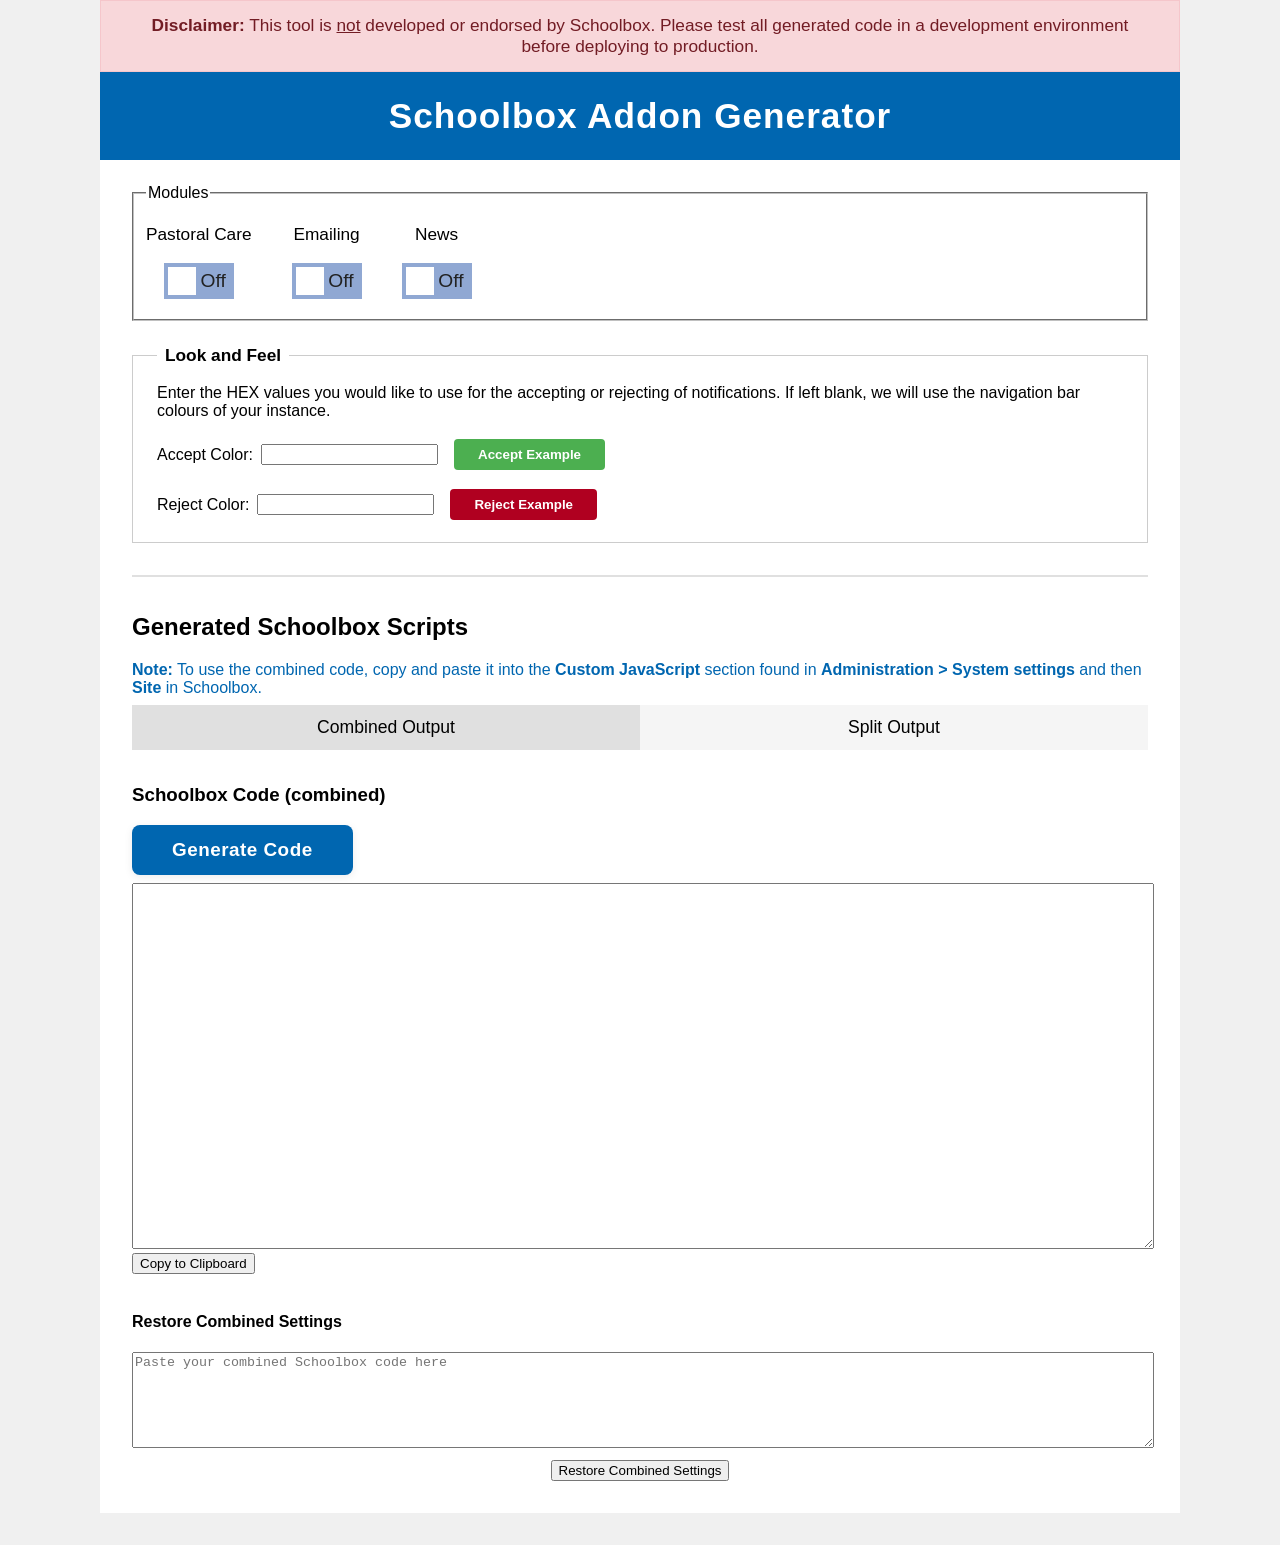
<file: index.html>
<!DOCTYPE html>
<html lang="en">
<head>
  <meta charset="UTF-8" />
  <meta name="viewport" content="width=device-width, initial-scale=1.0"/>
  <title>Schoolbox Addon Generator</title>
  <link rel="stylesheet" href="style.css" />
  <style>
    .function-section { display: none; margin-left: 20px; }
    .function-entry { margin-bottom: 10px; }
  </style>
</head>
<body style="background:#f0f0f0; min-height:100vh; min-width:100vw; display:flex; justify-content:center; align-items:center; padding:0;">
  <div style="width:1080px; margin:0 0 32px 0; background:#fff; padding:0 32px 32px 32px; box-sizing:border-box;">
  <div style="background:#F8D7DA; color:#721c24; border:1px solid #F5C6CB; padding:14px 28px; margin:0 -32px 0 -32px; font-size:1.08em; text-align:center; font-weight:500;">
        <strong>Disclaimer:</strong> This tool is <u>not</u> developed or endorsed by Schoolbox. Please test all generated code in a development environment before deploying to production.
      </div>
  <div style="background:#0066B0; color:#fff; padding:24px 0; margin:0 -32px 24px -32px; text-align:center;">
      <h1 style="margin:0; font-size:2.2em; font-weight:700; letter-spacing:1px;">Schoolbox Addon Generator</h1>
    </div>
    <form id="configForm">
    <!-- Schoolbox Domain input removed: now auto-detected in loader.js -->
    <!-- JavaScript URL moved into Split outputs area -->

    <fieldset>
      <legend>Modules</legend>
      <div style="display: flex; gap: 40px; margin-top: 16px;">
        <div style="display: flex; flex-direction: column; align-items: center; gap: 8px;">
          <span style="font-size:1.08em; font-weight:500;">Pastoral Care</span>
          <div style="display: flex; align-items: center; gap: 12px; position: relative;">
            <label class="switch" style="position: relative;">
              <input type="checkbox" id="PastoralCare">
              <span class="slider"></span>
              <span class="switch-labels">
                <span class="switch-off">Off</span>
                <span class="switch-on">On</span>
              </span>
             <span id="PastoralCareLabel" style="margin-left:8px; font-weight:600;"></span>
            </label>
          </div>
        </div>
        <div style="display: flex; flex-direction: column; align-items: center; gap: 8px;">
          <span style="font-size:1.08em; font-weight:500;">Emailing</span>
          <div style="display: flex; align-items: center; gap: 12px; position: relative;">
            <label class="switch" style="position: relative;">
              <input type="checkbox" id="Emailing">
              <span class="slider"></span>
              <span class="switch-labels">
                <span class="switch-on">On</span>
                <span class="switch-off">Off</span>
              </span>
             <span id="EmailingLabel" style="margin-left:8px; font-weight:600;"></span>
            </label>
          </div>
        </div>
        <div style="display: flex; flex-direction: column; align-items: center; gap: 8px;">
          <span style="font-size:1.08em; font-weight:500;">News</span>
          <div style="display: flex; align-items: center; gap: 12px; position: relative;">
            <label class="switch" style="position: relative;">
              <input type="checkbox" id="News">
              <span class="slider"></span>
              <span class="switch-labels">
                <span class="switch-on">On</span>
                <span class="switch-off">Off</span>
              </span>
             <span id="NewsLabel" style="margin-left:8px; font-weight:600;"></span>
            </label>
          </div>
        </div>
      </div>
    </fieldset>

    <fieldset id="PastoralCareSection" class="function-section">
      <legend>PastoralCare Functions</legend>
    </fieldset>

    <fieldset id="EmailingSection" class="function-section">
      <legend>Emailing Functions</legend>
    </fieldset>

    <fieldset id="NewsSection" class="function-section">
      <legend>News Functions</legend>
    </fieldset>

    <fieldset style="margin-top:24px; margin-bottom:18px; border:1px solid #ccc; padding:18px 24px;">
      <legend style="font-size:1.08em; font-weight:600; padding:0 8px;">Look and Feel</legend>
      <p style="margin-top:0;">Enter the HEX values you would like to use for the accepting or rejecting of notifications. If left blank, we will use the navigation bar colours of your instance.</p>
      <div style="display:flex; flex-direction:column; gap:12px;">
        <div style="display:flex; align-items:center; gap:8px;">
          <label for="acceptColor">Accept Color:</label>
          <input type="text" id="acceptColor" oninput="updateColorPreview()" />
          <button id="acceptPreviewBtn" type="button" style="margin-left:8px; padding:8px 24px; border:none; border-radius:4px; background:#4CAF50; color:#fff; font-weight:600; cursor:default;">Accept Example</button>
        </div>
        <div style="display:flex; align-items:center; gap:8px;">
          <label for="rejectColor">Reject Color:</label>
          <input type="text" id="rejectColor" oninput="updateColorPreview()" />
          <button id="rejectPreviewBtn" type="button" style="margin-left:8px; padding:8px 24px; border:none; border-radius:4px; background:#B00020; color:#fff; font-weight:600; cursor:default;">Reject Example</button>
        </div>
      </div>
    </fieldset>
    <!-- Generate button moved into output panes -->
    <fieldset id="SubtypeAlertPairsSection" class="function-section" style="margin-top:24px;">
      <legend>Subtype Alert Pairs</legend>
      <div class="function-entry">
        <label for="pcFunction-subtypeAlertPairs" style="font-weight:500;">Subtype Alert Pairs:</label>
        <div id="pcFunction-subtypeAlertPairs" class="pcFunction-subtypeAlertPairs" style="margin-top:8px;">
          <div class="hover-options-row"></div>
        </div>
      </div>
    </fieldset>
    <hr style="border:none; border-top:2px solid #e0e0e0; margin:32px 0 36px 0; width:100%;">
  </form>

  <h2>Generated Schoolbox Scripts</h2>
  <div style="font-size:1em; color:#0066B0; margin-bottom:8px; font-weight:500;">
    <b>Note:</b> To use the combined code, copy and paste it into the <b>Custom JavaScript</b> section found in <b>Administration &gt; System settings</b> and then <b>Site</b> in Schoolbox.
  </div>
  <!-- Option to combine into one file or keep split files (switch) -->
  <div style="margin-bottom: 8px; display:flex; align-items:center; gap:12px;">
    <div class="tab-container" style="display: flex; width: 100%; margin-bottom: 16px;">
      <button id="combinedTab" class="tab active" style="flex: 1; padding: 12px; font-size: 1.1em; border: none; background: #e0e0e0; cursor: pointer;">Combined Output</button>
      <button id="splitTab" class="tab" style="flex: 1; padding: 12px; font-size: 1.1em; border: none; background: #f5f5f5; cursor: pointer;">Split Output</button>
    </div>
  </div>
  <style>
    .generate-btn {
      background: #0066B0;
      color: #fff;
      font-size: 1.18em;
      font-weight: 600;
      padding: 14px 40px;
      border: none;
      border-radius: 8px;
      box-shadow: 0 2px 8px rgba(0,0,0,0.08);
      cursor: pointer;
      transition: background 0.18s, box-shadow 0.18s;
      letter-spacing: 0.5px;
    }
    .generate-btn:hover {
      background: #005090;
      box-shadow: 0 4px 16px rgba(0,0,0,0.12);
    }
    .generate-btn:active {
      background: #003d6b;
    }
    /* Simple switch styling */
    .switch { position: relative; display: inline-block; width: 70px; height: 36px; }
    .switch input { opacity: 0; width: 0; height: 0; }
    .slider { position: absolute; cursor: pointer; top: 0; left: 0; right: 0; bottom: 0; background-color: #90A8D3; transition: .2s; border-radius: 0; }
    .slider:before { position: absolute; content: ""; height: 28px; width: 28px; left: 4px; bottom: 4px; background-color: white; transition: .2s; border-radius: 0; }
    .switch input:checked + .slider { background-color: #0066B0; }
    .switch input:checked + .slider:before { transform: translateX(34px); }
    .switch-labels {
      position: absolute;
      top: 0;
      left: 0;
      width: 100%;
      height: 100%;
      display: flex;
      flex-direction: row;
      align-items: center;
      justify-content: space-between;
      pointer-events: none;
      z-index: 10;
      font-size: 1.2em;
      font-weight: 400;
      color: #222;
      padding: 0 8px 0 0;
      box-sizing: border-box;
      text-shadow: none;
    }
    .switch-on {
      text-align: left;
      flex: 1 1 0;
      transition: opacity 0.2s;
      padding-left: 5px;
      color: #fff;
      font-weight: 400;
    }
    .switch-off {
      text-align: right;
      flex: 1 1 0;
      transition: opacity 0.2s;
      font-weight: 400;
    }
    /* Hide inactive label */
    .switch input:not(:checked) ~ .switch-labels .switch-on {
      display: none;
    }
    .switch input:not(:checked) ~ .switch-labels .switch-off {
      display: inline;
    }
    .switch input:checked ~ .switch-labels .switch-on {
      display: inline;
    }
    .switch input:checked ~ .switch-labels .switch-off {
      display: none;
    }
  </style>
  <script>
    function updateSwitchLabel(module) {
      var checkbox = document.getElementById(module);
      var label = document.getElementById(module + 'Label');
      label.textContent = checkbox.checked ? 'On' : 'Off';
    }
    // Initialize labels on page load
    window.addEventListener('DOMContentLoaded', function() {
      updateSwitchLabel('PastoralCare');
      updateSwitchLabel('Emailing');
      updateSwitchLabel('News');
    });
  </script>

  <div id="splitOutputArea" style="display:none;">
    <div style="width:100%; margin-bottom:8px;">
      <div style="display:flex; gap:12px; align-items:center;">
        <label for="JavaScriptURL" style="min-width:140px;">JavaScript URL:</label>
        <input type="text" id="JavaScriptURL" style="flex:1;" />
      </div>
      <div style="font-size:0.9em; color:#666; margin-top:6px;">This is the base URL where your hosted <code>functions.js</code> will live (for example: <code>https://yourdomain.com/js/</code>). The generator will append <code>functions.js</code> automatically.</div>
      <div style="font-size:0.95em; color:#B00020; margin-top:4px; font-weight:500;">Note: After changing the JavaScript URL, click <b>Generate Code</b> to update your outputs.</div>
      <div style="display:flex; justify-content:flex-start; margin:12px 0;">
        <button id="generateSplitBtn" type="button" class="generate-btn">Generate Code</button>
      </div>
    </div>
    <div id="outputsColumns" style="display:flex; gap: 24px; align-items: flex-start; width:100%;">
      <!-- Loader.js box -->
      <div style="flex: 1;">
        <h3>loader.js</h3>
        <textarea id="output" rows="20" cols="80" readonly></textarea>
        <br>
        <button onclick="copyCode()">Copy to Clipboard</button>
        <button onclick="downloadCode()">Download loader.js</button>
        <br><br>
        <h4>Restore Loader Settings</h4>
        <textarea id="restoreInput" rows="6" cols="80" placeholder="Paste your generated loader.js code here"></textarea>
      </div>
      <!-- Functions.js box -->
      <div style="flex: 1;">
        <h3>functions.js</h3>
        <textarea id="functionsOutput" rows="20" cols="80" readonly></textarea>
        <br>
        <button onclick="copyFunctionsCode()">Copy to Clipboard</button>
        <button onclick="downloadFunctionsCode()">Download functions.js</button>
        <br><br>
        <h4>Restore Functions Settings</h4>
        <textarea id="restoreFunctionsInput" rows="6" cols="80" placeholder="Paste your generated functions.js code here"></textarea>
        <br>
      </div>
    </div>
    <!-- Single restore button for split mode (applies to both Loader and Functions) -->
    <div id="splitRestore" style="display:flex; justify-content:center; margin-top:8px;">
      <button id="restoreAllBtn" onclick="restoreAllConfig()">Restore All Settings</button>
    </div>
  </div>
  <div id="combinedOutputArea" style="display:block; width:100%; margin-top:8px;">
    <div style="flex: 1;">
      <h3>Schoolbox Code (combined)</h3>
      <div style="display:flex; justify-content:flex-start; margin:8px 0;">
        <button id="generateCombinedBtn" type="button" class="generate-btn">Generate Code</button>
      </div>
      <textarea id="combinedOutput" rows="24" cols="160" readonly></textarea>
      <br>
      <button id="copyCombinedBtn">Copy to Clipboard</button>
      <br><br>
      <h4>Restore Combined Settings</h4>
      <textarea id="restoreCombinedInput" rows="6" cols="160" placeholder="Paste your combined Schoolbox code here"></textarea>
      <br>
      <div id="combinedRestore" style="display:flex; justify-content:center; margin-top:8px;">
        <button id="restoreCombinedBtn" type="button" onclick="restoreCombinedConfig()">Restore Combined Settings</button>
      </div>
    </div>
  </div>
  

<script src="scripts/functions.js"></script>
<script type="module" src="scripts/script.js"></script>
<script>
// Add placeholder to combinedOutput textarea on page load for debug
// ...existing code...
</script>
<script>
function updateColorPreview() {
  const acceptColor = document.getElementById('acceptColor').value.trim();
  const rejectColor = document.getElementById('rejectColor').value.trim();
  const acceptBtn = document.getElementById('acceptPreviewBtn');
  const rejectBtn = document.getElementById('rejectPreviewBtn');
  // Only update if valid hex (3 or 6 digits, with or without #)
  const hexRegex = /^#?[0-9A-Fa-f]{6}$|^#?[0-9A-Fa-f]{3}$/;
  if (acceptBtn) {
    acceptBtn.style.background = hexRegex.test(acceptColor) ? (acceptColor.startsWith('#') ? acceptColor : '#' + acceptColor) : '#4CAF50';
  }
  if (rejectBtn) {
    rejectBtn.style.background = hexRegex.test(rejectColor) ? (rejectColor.startsWith('#') ? rejectColor : '#' + rejectColor) : '#B00020';
  }
}
document.addEventListener('DOMContentLoaded', updateColorPreview);
</script>
<script>
  // Wire up copy/download for combined
  document.addEventListener('DOMContentLoaded', () => {
    // Tab switching logic: Combined is default
    const combinedTab = document.getElementById('combinedTab');
    const splitTab = document.getElementById('splitTab');
    const combinedArea = document.getElementById('combinedOutputArea');
    const splitArea = document.getElementById('splitOutputArea');
    combinedTab.addEventListener('click', () => {
      combinedTab.classList.add('active');
      splitTab.classList.remove('active');
      combinedTab.style.background = '#e0e0e0';
      splitTab.style.background = '#f5f5f5';
      combinedArea.style.display = 'block';
      splitArea.style.display = 'none';
    });
    splitTab.addEventListener('click', () => {
      splitTab.classList.add('active');
      combinedTab.classList.remove('active');
      splitTab.style.background = '#e0e0e0';
      combinedTab.style.background = '#f5f5f5';
      splitArea.style.display = 'block';
      combinedArea.style.display = 'none';
    });
    // Copy/download for combined
    const copyBtn = document.getElementById('copyCombinedBtn');
    const dlBtn = document.getElementById('downloadCombinedBtn');
    const genCombinedBtn = document.getElementById('generateCombinedBtn');
    const genSplitBtn = document.getElementById('generateSplitBtn');
    if (copyBtn) copyBtn.addEventListener('click', () => {
      navigator.clipboard.writeText(document.getElementById('combinedOutput').value);
    });
    if (dlBtn) dlBtn.addEventListener('click', () => {
      const text = document.getElementById('combinedOutput').value;
      const blob = new Blob([text], { type: 'text/javascript' });
      const url = URL.createObjectURL(blob);
      const a = document.createElement('a');
      a.href = url;
      a.download = 'schoolbox.combined.js';
      document.body.appendChild(a);
      a.click();
      URL.revokeObjectURL(url);
      a.remove();
    });
    if (genCombinedBtn) genCombinedBtn.addEventListener('click', async () => {
      if (typeof generateCombinedOutput === 'function') {
        try { await generateCombinedOutput(); } catch (e) { console.error('generateCombinedOutput failed', e); }
      } else {
        console.warn('generateCombinedOutput not available yet.');
      }
    });
    if (genSplitBtn) genSplitBtn.addEventListener('click', () => {
      if (typeof generateCode === 'function') generateCode(); else console.warn('generateCode not available yet.');
    });
  });

  // ...existing code...
</script>
<!-- Pastoral Care dynamic loader: builds function list from scripts/pastoralCare/ -->
<script>
  // Static function definitions for all modules
  const FUNCTION_DEFINITIONS = {
    pastoralCare: [
      { file: "actionChecker.js", name: "Action Checker" },
      { file: "forcedConfidential.js", name: "Forced Confidential" },
      { file: "formEmbedding.js", name: "Form Embedding" },
      { file: "hoverEffect.js", name: "Hover Effect" },
      { file: "submitNotification.js", name: "Submit Notification" },
      { file: "subtypeAlert.js", name: "Subtype Alert" },
      { file: "subtypeSeverity.js", name: "Subtype Severity" }
    ],
    emailing: [
      { file: "externalEmail.js", name: "External Email" }
    ],
    news: [
      { file: "parentNews.js", name: "Parent News" }
    ]
  };

  // extract an object literal named `objName` from JS text and parse it
  function extractObjectFromJS(text, objName) {
    const idx = text.indexOf(objName);
    if (idx === -1) return null;
    const after = text.slice(idx);
    const eq = after.indexOf('=');
    if (eq === -1) return null;
    const rest = after.slice(eq + 1);
    // find the first '{' and match braces
    let braceStart = rest.indexOf('{');
    if (braceStart === -1) return null;
    let depth = 0;
    for (let i = braceStart; i < rest.length; i++) {
      if (rest[i] === '{') depth++;
      else if (rest[i] === '}') {
        depth--;
        if (depth === 0) {
          const objText = rest.slice(braceStart, i + 1);
          // Try JSON parse first, then fall back to evaluating the JS object literal
          try {
            return JSON.parse(objText);
          } catch (e) {
            try {
              // Evaluate the object literal safely in a function scope
              /* eslint-disable no-new-func */
              const evaluated = new Function('return ' + objText)();
              return evaluated;
            } catch (e2) {
              return null;
            }
          }
        }
      }
    }
    return null;
  }

  async function buildPastoralCareForIndex() {
    const section = document.getElementById('PastoralCareSection');
    if (!section) return;
    section.innerHTML = '';
    
    const files = FUNCTION_DEFINITIONS.pastoralCare;
    if (files.length === 0) {
      section.innerHTML = '<div style="color:#666;padding:8px;">No Pastoral Care scripts found.</div>';
      return;
    }

    try {
      for (const fileInfo of files) {
        const file = fileInfo.file;
        const filePath = 'Functions/pastoralCare/' + file;
        try {
          const fileResp = await fetch(filePath);
          if (!fileResp.ok) throw new Error('Failed to fetch ' + filePath);
          const fileText = await fileResp.text();
          let parsed = extractObjectFromJS(fileText, 'functionSchema');
          if (!parsed) parsed = extractObjectFromJS(fileText, 'embedSchema');
          if (!parsed) parsed = extractObjectFromJS(fileText, 'formSchema');
          const title = (parsed && parsed.functionName) ? parsed.functionName : fileInfo.name;

          const entry = document.createElement('div');
          entry.className = 'function-entry dyn-entry';

          const header = document.createElement('div');
          header.className = 'dyn-header';

          const left = document.createElement('div');
          left.className = 'dyn-left';
          const label = document.createElement('div');
          label.className = 'dyn-label';
          label.textContent = title;
          if (parsed && parsed.description) {
            const desc = document.createElement('div');
            desc.className = 'dyn-desc';
            desc.textContent = parsed.description;
            left.appendChild(label);
            left.appendChild(desc);
          } else {
            left.appendChild(label);
          }

          const leftWrap = document.createElement('div');
          leftWrap.className = 'dyn-left-wrap';

          const toggle = document.createElement('input');
          toggle.type = 'checkbox';
          toggle.id = 'pcFn-' + title.replace(/\s+/g,'-');
          // mark dynamic toggles as pastoral-care function checkboxes so generator picks them up
          toggle.className = 'dyn-toggle pcFunction pastoralCare';
          // store the source filename for mapping back when generating
          toggle.dataset.file = file;
          toggle.value = file.replace('.js','');
          const checkboxId = `pcFunction-${file.replace('.js','')}`;
          // place checkbox on the left of the title
          leftWrap.appendChild(toggle);
          leftWrap.appendChild(left);

          const btns = document.createElement('div');
          btns.className = 'dyn-btns';

          header.appendChild(leftWrap);
          header.appendChild(btns);

          // expose the filename on the entry element as well
          entry.dataset.file = file;
          entry.appendChild(header);

          const details = document.createElement('div');
          details.className = 'dyn-details';
          // initialize details visibility based on the checkbox state
          details.style.display = toggle.checked ? 'block' : 'none';
          // initialize details visibility based on the checkbox state
          details.style.display = toggle.checked ? 'block' : 'none';
          // initialize details visibility based on the checkbox state
          details.style.display = toggle.checked ? 'block' : 'none';

          if (parsed && Array.isArray(parsed.fields)) {
            // If the file provides example values at top-level `options`, propagate
            // them into any `rows` field that doesn't already have `options` so
            // the dynamic row editor shows examples (e.g., subtypeSeverity/options).
            try {
              if (Array.isArray(parsed.options) && parsed.options.length) {
                for (const pf of parsed.fields) {
                  if ((pf.type === 'rows' || pf.type === 'pairs') && (!Array.isArray(pf.options) || pf.options.length === 0)) {
                    pf.options = parsed.options.slice();
                  }
                }
              }
            } catch (e) { /* ignore when running in non-browser parse fallback */ }
            for (const f of parsed.fields) {
              if (f.hidden) continue;
              const row = document.createElement('div');
              row.className = 'dyn-row';
              const lab = document.createElement('label');
              lab.className = 'dyn-lab';
              lab.textContent = f.label || f.name;
              row.appendChild(lab);
              if (f.type === 'rows' || f.type === 'triples' || (f.placeholders && f.placeholders.length > 1)) {
                // Generic multi-column row editor driven by `placeholders` length (or fallback to 2/3)
                const cols = (f.placeholders && f.placeholders.length) ? f.placeholders.length : (f.type === 'triples' ? 3 : 2);
                const container = document.createElement('div');
                container.className = 'rows-container';

                const rowsWrap = document.createElement('div');
                rowsWrap.className = 'rows-wrap';
                if (f.placeholders && f.placeholders.length && !container.querySelector('.row-headers')) {
                  const headers = document.createElement('div');
                  headers.className = 'row-headers';
                  for (let hi = 0; hi < f.placeholders.length; hi++) {
                    const cell = document.createElement('div');
                    cell.className = 'row-header-cell';
                    cell.textContent = f.placeholders[hi];
                    headers.appendChild(cell);
                  }
                  const actionCell = document.createElement('div');
                  actionCell.className = 'row-header-action';
                  headers.appendChild(actionCell);
                  container.appendChild(headers);
                }
                if (f.placeholders && f.placeholders.length && !container.querySelector('.row-headers')) {
                  const headers = document.createElement('div');
                  headers.className = 'row-headers';
                  for (let hi = 0; hi < f.placeholders.length; hi++) {
                    const cell = document.createElement('div');
                    cell.className = 'row-header-cell';
                    cell.textContent = f.placeholders[hi];
                    headers.appendChild(cell);
                  }
                  const actionCell = document.createElement('div');
                  actionCell.className = 'row-header-action';
                  headers.appendChild(actionCell);
                  container.appendChild(headers);
                }
                // if placeholders are provided, render them as column headers
                if (f.placeholders && f.placeholders.length && !container.querySelector('.row-headers')) {
                  const headers = document.createElement('div');
                  headers.className = 'row-headers';
                  for (let hi = 0; hi < f.placeholders.length; hi++) {
                    const cell = document.createElement('div');
                    cell.className = 'row-header-cell';
                    cell.textContent = f.placeholders[hi];
                    headers.appendChild(cell);
                  }
                  // action column header (aligns with remove/add buttons)
                  const actionCell = document.createElement('div');
                  actionCell.className = 'row-header-action';
                  headers.appendChild(actionCell);
                  container.appendChild(headers);
                }

                const makeRow = (parts) => {
                  const r = document.createElement('div');
                  r.className = 'row-item';
                  for (let ci = 0; ci < cols; ci++) {
                    const inp = document.createElement('input');
                    inp.type = 'text';
                    inp.placeholder = (f.placeholders && f.placeholders[ci]) || (ci === 0 ? 'Type' : (ci === 1 ? 'Subtype' : 'Value'));
                    inp.className = 'row-input';
                    inp.value = parts[ci] || '';
                    r.appendChild(inp);
                  }
                  const removeBtn = document.createElement('button');
                  removeBtn.type = 'button';
                  removeBtn.textContent = '−';
                  removeBtn.title = 'Remove';
                  removeBtn.className = 'row-remove';
                  removeBtn.addEventListener('click', () => {
                    rowsWrap.removeChild(r);
                  });
                  r.appendChild(removeBtn);
                  return r;
                };

                const lines = (f.options && f.options.length) ? f.options.slice() : [];
                if (lines.length === 0) lines.push('');
                lines.forEach(line => {
                  const parts = line.split('|').map(s => s.trim());
                  // ensure parts length
                  while (parts.length < cols) parts.push('');
                  rowsWrap.appendChild(makeRow(parts));
                });

                const addBtn = document.createElement('button');
                addBtn.type = 'button';
                addBtn.textContent = '+';
                addBtn.title = 'Add';
                addBtn.className = 'row-add';
                addBtn.addEventListener('click', () => {
                  rowsWrap.appendChild(makeRow(Array(cols).fill('')));
                });

                container.appendChild(rowsWrap);
                const addWrap = document.createElement('div');
                addWrap.style.display = 'flex';
                addWrap.style.justifyContent = 'flex-start';
                addWrap.appendChild(addBtn);
                container.appendChild(addWrap);
                row.appendChild(container);
              } else if (Array.isArray(f.options) && f.options.length > 0) {
                const ta = document.createElement('textarea');
                ta.rows = 3;
                ta.style.width = '100%';
                ta.value = f.options.join('\n');
                ta.title = f.tips || '';
                ta.placeholder = f.placeholder || f.tips || '';
                ta.id = `${checkboxId}-${f.name}`;
                row.appendChild(ta);
              } else if (f.type === 'pairs' || f.type === 'rows' || f.type === 'multiline') {
                const ta = document.createElement('textarea');
                ta.rows = 4;
                ta.style.width = '100%';
                ta.value = (f.options && f.options.join('\n')) || '';
                ta.title = f.tips || '';
                ta.placeholder = f.placeholder || f.tips || '';
                ta.id = `${checkboxId}-${f.name}`;
                row.appendChild(ta);
              } else {
                const inp = document.createElement('input');
                inp.type = 'text';
                inp.style.width = '100%';
                inp.value = f.default || '';
                inp.title = f.tips || '';
                inp.placeholder = f.placeholder || '';
                inp.id = `${checkboxId}-${f.name}`;
                row.appendChild(inp);
              }
              if (f.tips) {
                const tip = document.createElement('div');
                tip.style.fontSize = '0.9em';
                tip.style.color = '#666';
                tip.style.marginTop = '6px';
                tip.textContent = f.tips;
                row.appendChild(tip);
              }
              details.appendChild(row);
            }
          } else {
            const note = document.createElement('div');
            note.style.color = '#666';
            note.textContent = 'No fields declared in schema.';
            details.appendChild(note);
          }

          // special wiring: if schema contains subtypeAlertPairs, populate the Subtype Alert Pairs area
          // (details are shown when the checkbox is enabled)
          if (parsed && Array.isArray(parsed.fields)) {
            const pairField = parsed.fields.find(x => x.name === 'subtypeAlertPairs' || x.name.toLowerCase().includes('subtype'));
            if (pairField) {
              const subtypeContainer = document.querySelector('#pcFunction-subtypeAlertPairs .hover-options-row');
              if (subtypeContainer) {
                subtypeContainer.innerHTML = '';
                const values = (pairField.options && pairField.options.length) ? pairField.options : [];
                values.forEach(v => {
                  const div = document.createElement('div');
                  div.textContent = v;
                  div.style.padding = '6px 8px';
                  div.style.background = '#fff';
                  div.style.border = '1px solid #e6e6e6';
                  div.style.borderRadius = '6px';
                  div.style.marginBottom = '6px';
                  subtypeContainer.appendChild(div);
                });
              }
            }
          }

          // checkbox toggles visibility of the configure/details area
          toggle.addEventListener('change', () => {
            details.style.display = toggle.checked ? 'block' : 'none';
          });

          entry.appendChild(details);
          section.appendChild(entry);

        } catch (e) {
          console.error('Failed to load pastoral file', filePath, e);
        }
      }

    } catch (e) {
      section.innerHTML = '<div style="color:#b00020;padding:8px;">Could not load pastoral care list: ' + e.message + '</div>';
    }
  }
</script>
<script>
  window.addEventListener('DOMContentLoaded', buildNewsForIndex);

  async function buildNewsForIndex() {
    const section = document.getElementById('NewsSection');
    if (!section) return;
    section.innerHTML = '';
    
    const files = FUNCTION_DEFINITIONS.news;
    if (files.length === 0) {
      section.innerHTML = '<div style="color:#666;padding:8px;">No News scripts found.</div>';
      return;
    }

    try {
      for (const fileInfo of files) {
        const file = fileInfo.file;
        const filePath = 'Functions/news/' + file;
        try {
          const fileResp = await fetch(filePath);
          if (!fileResp.ok) throw new Error('Failed to fetch ' + filePath);
          const fileText = await fileResp.text();
          let parsed = extractObjectFromJS(fileText, 'functionSchema');
          if (!parsed) parsed = extractObjectFromJS(fileText, 'embedSchema');
          if (!parsed) parsed = extractObjectFromJS(fileText, 'formSchema');
          const title = (parsed && parsed.functionName) ? parsed.functionName : fileInfo.name;

          const entry = document.createElement('div');
          entry.className = 'function-entry dyn-entry';

          const header = document.createElement('div');
          header.className = 'dyn-header';

          const left = document.createElement('div');
          left.className = 'dyn-left';
          const label = document.createElement('div');
          label.className = 'dyn-label';
          label.textContent = title;
          if (parsed && parsed.description) {
            const desc = document.createElement('div');
            desc.className = 'dyn-desc';
            desc.textContent = parsed.description;
            left.appendChild(label);
            left.appendChild(desc);
          } else {
            left.appendChild(label);
          }

          const leftWrap = document.createElement('div');
          leftWrap.className = 'dyn-left-wrap';

          const toggle = document.createElement('input');
          toggle.type = 'checkbox';
          toggle.id = 'newsFn-' + title.replace(/\s+/g,'-');
          toggle.className = 'dyn-toggle newsFunction news';
          toggle.dataset.file = file;
          toggle.value = file.replace('.js','');
          leftWrap.appendChild(toggle);
          leftWrap.appendChild(left);

          const btns = document.createElement('div');
          btns.className = 'dyn-btns';

          header.appendChild(leftWrap);
          header.appendChild(btns);

          entry.appendChild(header);

          const details = document.createElement('div');
          details.className = 'dyn-details';

          if (parsed && Array.isArray(parsed.fields)) {
            for (const f of parsed.fields) {
              if (f.hidden) continue;
              const row = document.createElement('div');
              row.className = 'dyn-row';
              const lab = document.createElement('label');
              lab.className = 'dyn-lab';
              lab.textContent = f.label || f.name;
              row.appendChild(lab);
              if (f.type === 'rows' || f.type === 'triples' || (f.placeholders && f.placeholders.length > 1)) {
                // reuse multi-column editor logic
                const cols = (f.placeholders && f.placeholders.length) ? f.placeholders.length : (f.type === 'triples' ? 3 : 2);
                const container = document.createElement('div');
                container.className = 'rows-container';

                const rowsWrap = document.createElement('div');
                rowsWrap.className = 'rows-wrap';

                const makeRow = (parts) => {
                  const r = document.createElement('div');
                  r.className = 'row-item';
                  for (let ci = 0; ci < cols; ci++) {
                    const inp = document.createElement('input');
                    inp.type = 'text';
                    inp.placeholder = (f.placeholders && f.placeholders[ci]) || (ci === 0 ? 'Type' : (ci === 1 ? 'Subtype' : 'Value'));
                    inp.className = 'row-input';
                    inp.value = parts[ci] || '';
                    r.appendChild(inp);
                  }
                  const removeBtn = document.createElement('button');
                  removeBtn.type = 'button';
                  removeBtn.textContent = '−';
                  removeBtn.title = 'Remove';
                  removeBtn.className = 'row-remove';
                  removeBtn.addEventListener('click', () => {
                    rowsWrap.removeChild(r);
                  });
                  r.appendChild(removeBtn);
                  return r;
                };

                const lines = (f.options && f.options.length) ? f.options.slice() : [];
                if (lines.length === 0) lines.push('');
                lines.forEach(line => {
                  const parts = line.split('|').map(s => s.trim());
                  while (parts.length < cols) parts.push('');
                  rowsWrap.appendChild(makeRow(parts));
                });

                const addBtn = document.createElement('button');
                addBtn.type = 'button';
                addBtn.textContent = '+';
                addBtn.title = 'Add';
                addBtn.className = 'row-add';
                addBtn.addEventListener('click', () => {
                  rowsWrap.appendChild(makeRow(Array(cols).fill('')));
                });

                container.appendChild(rowsWrap);
                const addWrap = document.createElement('div');
                addWrap.style.display = 'flex';
                addWrap.style.justifyContent = 'flex-start';
                addWrap.appendChild(addBtn);
                container.appendChild(addWrap);
                row.appendChild(container);
              } else if (Array.isArray(f.options) && f.options.length > 0) {
                const ta = document.createElement('textarea');
                ta.rows = 3;
                ta.style.width = '100%';
                ta.value = f.options.join('\n');
                ta.title = f.tips || '';
                ta.placeholder = f.placeholder || f.tips || '';
                row.appendChild(ta);
              } else if (f.type === 'pairs' || f.type === 'rows' || f.type === 'multiline') {
                const ta = document.createElement('textarea');
                ta.rows = 4;
                ta.style.width = '100%';
                ta.value = (f.options && f.options.join('\n')) || '';
                ta.title = f.tips || '';
                ta.placeholder = f.placeholder || f.tips || '';
                row.appendChild(ta);
              } else {
                const inp = document.createElement('input');
                inp.type = 'text';
                inp.style.width = '100%';
                inp.value = f.default || '';
                inp.title = f.tips || '';
                inp.placeholder = f.placeholder || '';
                row.appendChild(inp);
              }
              if (f.tips) {
                const tip = document.createElement('div');
                tip.style.fontSize = '0.9em';
                tip.style.color = '#666';
                tip.style.marginTop = '6px';
                tip.textContent = f.tips;
                row.appendChild(tip);
              }
              details.appendChild(row);
            }
          } else {
            const note = document.createElement('div');
            note.style.color = '#666';
            note.textContent = 'No fields declared in schema.';
            details.appendChild(note);
          }

          toggle.addEventListener('change', () => {
            details.style.display = toggle.checked ? 'block' : 'none';
          });

          entry.appendChild(details);
          section.appendChild(entry);

        } catch (e) {
          console.error('Failed to load news file', filePath, e);
        }
      }

    } catch (e) {
      section.innerHTML = '<div style="color:#b00020;padding:8px;">Could not load news list: ' + e.message + '</div>';
    }
  }
</script>
<script>
  window.addEventListener('DOMContentLoaded', buildPastoralCareForIndex);
  window.addEventListener('DOMContentLoaded', buildEmailForIndex);

  async function buildEmailForIndex() {
    const section = document.getElementById('EmailingSection');
    if (!section) return;
    section.innerHTML = '';
    
    const files = FUNCTION_DEFINITIONS.emailing;
    if (files.length === 0) {
      section.innerHTML = '<div style="color:#666;padding:8px;">No Emailing scripts found.</div>';
      return;
    }

    try {
      for (const fileInfo of files) {
        const file = fileInfo.file;
        const filePath = 'Functions/emailing/' + file;
        try {
          const fileResp = await fetch(filePath);
          if (!fileResp.ok) throw new Error('Failed to fetch ' + filePath);
          const fileText = await fileResp.text();
          let parsed = extractObjectFromJS(fileText, 'functionSchema');
          if (!parsed) parsed = extractObjectFromJS(fileText, 'embedSchema');
          if (!parsed) parsed = extractObjectFromJS(fileText, 'formSchema');
          const title = (parsed && parsed.functionName) ? parsed.functionName : fileInfo.name;

          const entry = document.createElement('div');
          entry.className = 'function-entry dyn-entry';

          const header = document.createElement('div');
          header.className = 'dyn-header';

          const left = document.createElement('div');
          left.className = 'dyn-left';
          const label = document.createElement('div');
          label.className = 'dyn-label';
          label.textContent = title;
          if (parsed && parsed.description) {
            const desc = document.createElement('div');
            desc.className = 'dyn-desc';
            desc.textContent = parsed.description;
            left.appendChild(label);
            left.appendChild(desc);
          } else {
            left.appendChild(label);
          }

          const leftWrap = document.createElement('div');
          leftWrap.className = 'dyn-left-wrap';

          const toggle = document.createElement('input');
          toggle.type = 'checkbox';
          toggle.id = 'emailFn-' + title.replace(/\s+/g,'-');
          toggle.className = 'dyn-toggle emailFunction emailing';
          toggle.dataset.file = file;
          toggle.value = file.replace('.js','');
          leftWrap.appendChild(toggle);
          leftWrap.appendChild(left);

          const btns = document.createElement('div');
          btns.className = 'dyn-btns';

          header.appendChild(leftWrap);
          header.appendChild(btns);

          entry.appendChild(header);

          const details = document.createElement('div');
          details.className = 'dyn-details';

          if (parsed && Array.isArray(parsed.fields)) {
            for (const f of parsed.fields) {
              if (f.hidden) continue;
              const row = document.createElement('div');
              row.className = 'dyn-row';
              const lab = document.createElement('label');
              lab.className = 'dyn-lab';
              lab.textContent = f.label || f.name;
              row.appendChild(lab);
              if (f.type === 'rows' || f.type === 'triples' || (f.placeholders && f.placeholders.length > 1)) {
                // reuse multi-column editor logic
                const cols = (f.placeholders && f.placeholders.length) ? f.placeholders.length : (f.type === 'triples' ? 3 : 2);
                const container = document.createElement('div');
                container.className = 'rows-container';

                const rowsWrap = document.createElement('div');
                rowsWrap.className = 'rows-wrap';

                const makeRow = (parts) => {
                  const r = document.createElement('div');
                  r.className = 'row-item';
                  for (let ci = 0; ci < cols; ci++) {
                    const inp = document.createElement('input');
                    inp.type = 'text';
                    inp.placeholder = (f.placeholders && f.placeholders[ci]) || (ci === 0 ? 'Type' : (ci === 1 ? 'Subtype' : 'Value'));
                    inp.className = 'row-input';
                    inp.value = parts[ci] || '';
                    r.appendChild(inp);
                  }
                  const removeBtn = document.createElement('button');
                  removeBtn.type = 'button';
                  removeBtn.textContent = '−';
                  removeBtn.title = 'Remove';
                  removeBtn.className = 'row-remove';
                  removeBtn.addEventListener('click', () => {
                    rowsWrap.removeChild(r);
                  });
                  r.appendChild(removeBtn);
                  return r;
                };

                const lines = (f.options && f.options.length) ? f.options.slice() : [];
                if (lines.length === 0) lines.push('');
                lines.forEach(line => {
                  const parts = line.split('|').map(s => s.trim());
                  while (parts.length < cols) parts.push('');
                  rowsWrap.appendChild(makeRow(parts));
                });

                const addBtn = document.createElement('button');
                addBtn.type = 'button';
                addBtn.textContent = '+';
                addBtn.title = 'Add';
                addBtn.className = 'row-add';
                addBtn.addEventListener('click', () => {
                  rowsWrap.appendChild(makeRow(Array(cols).fill('')));
                });

                container.appendChild(rowsWrap);
                const addWrap = document.createElement('div');
                addWrap.style.display = 'flex';
                addWrap.style.justifyContent = 'flex-start';
                addWrap.appendChild(addBtn);
                container.appendChild(addWrap);
                row.appendChild(container);
              } else if (Array.isArray(f.options) && f.options.length > 0) {
                const ta = document.createElement('textarea');
                ta.rows = 3;
                ta.style.width = '100%';
                ta.value = f.options.join('\n');
                ta.title = f.tips || '';
                ta.placeholder = f.placeholder || f.tips || '';
                row.appendChild(ta);
              } else if (f.type === 'pairs' || f.type === 'rows' || f.type === 'multiline') {
                const ta = document.createElement('textarea');
                ta.rows = 4;
                ta.style.width = '100%';
                ta.value = (f.options && f.options.join('\n')) || '';
                ta.title = f.tips || '';
                ta.placeholder = f.placeholder || f.tips || '';
                row.appendChild(ta);
              } else {
                const inp = document.createElement('input');
                inp.type = 'text';
                inp.style.width = '100%';
                inp.value = f.default || '';
                inp.title = f.tips || '';
                inp.placeholder = f.placeholder || '';
                row.appendChild(inp);
              }
              if (f.tips) {
                const tip = document.createElement('div');
                tip.style.fontSize = '0.9em';
                tip.style.color = '#666';
                tip.style.marginTop = '6px';
                tip.textContent = f.tips;
                row.appendChild(tip);
              }
              details.appendChild(row);
            }
          } else {
            const note = document.createElement('div');
            note.style.color = '#666';
            note.textContent = 'No fields declared in schema.';
            details.appendChild(note);
          }

          toggle.addEventListener('change', () => {
            details.style.display = toggle.checked ? 'block' : 'none';
          });

          entry.appendChild(details);
          section.appendChild(entry);

        } catch (e) {
          console.error('Failed to load email file', filePath, e);
        }
      }

    } catch (e) {
      section.innerHTML = '<div style="color:#b00020;padding:8px;">Could not load emailing list: ' + e.message + '</div>';
    }
  }
</script>
</body>
</html>
</file>
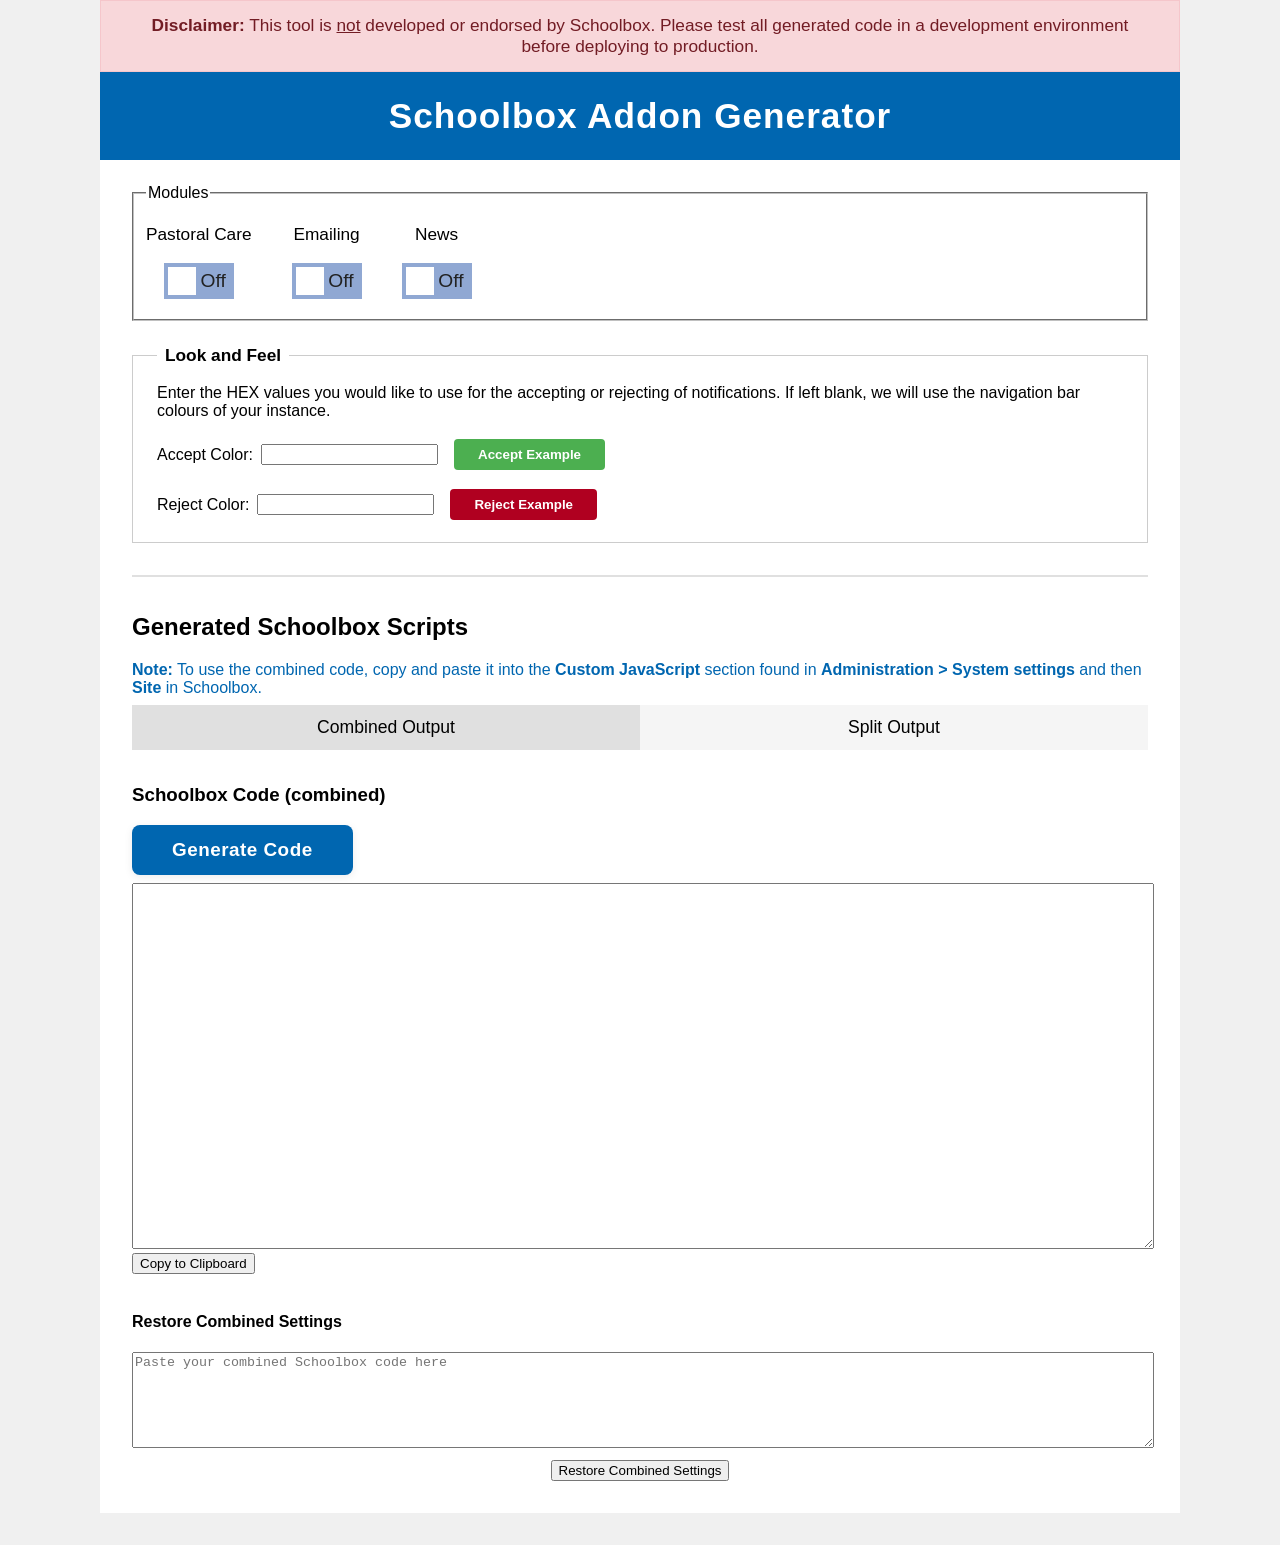
<file: CodeGenerator/index.html>
<!DOCTYPE html>
<html lang="en">
<head>
  <meta charset="UTF-8" />
  <meta name="viewport" content="width=device-width, initial-scale=1.0"/>
  <title>Schoolbox Addon Generator</title>
  <link rel="stylesheet" href="style.css" />
  <style>
    .function-section { display: none; margin-left: 20px; }
    .function-entry { margin-bottom: 10px; }
  </style>
</head>
<body style="background:#f0f0f0; min-height:100vh; min-width:100vw; display:flex; justify-content:center; align-items:center; padding:0;">
  <div style="width:1080px; margin:0 0 32px 0; background:#fff; padding:0 32px 32px 32px; box-sizing:border-box;">
  <div style="background:#F8D7DA; color:#721c24; border:1px solid #F5C6CB; padding:14px 28px; margin:0 -32px 0 -32px; font-size:1.08em; text-align:center; font-weight:500;">
        <strong>Disclaimer:</strong> This tool is <u>not</u> developed or endorsed by Schoolbox. Please test all generated code in a development environment before deploying to production.
      </div>
  <div style="background:#0066B0; color:#fff; padding:24px 0; margin:0 -32px 24px -32px; text-align:center;">
      <h1 style="margin:0; font-size:2.2em; font-weight:700; letter-spacing:1px;">Schoolbox Addon Generator</h1>
    </div>
    <form id="configForm">
    <!-- Schoolbox Domain input removed: now auto-detected in loader.js -->
    <!-- JavaScript URL moved into Split outputs area -->

    <fieldset>
      <legend>Modules</legend>
      <div style="display: flex; gap: 40px; margin-top: 16px;">
        <div style="display: flex; flex-direction: column; align-items: center; gap: 8px;">
          <span style="font-size:1.08em; font-weight:500;">Pastoral Care</span>
          <div style="display: flex; align-items: center; gap: 12px; position: relative;">
            <label class="switch" style="position: relative;">
              <input type="checkbox" id="PastoralCare">
              <span class="slider"></span>
              <span class="switch-labels">
                <span class="switch-off">Off</span>
                <span class="switch-on">On</span>
              </span>
             <span id="PastoralCareLabel" style="margin-left:8px; font-weight:600;"></span>
            </label>
          </div>
        </div>
        <div style="display: flex; flex-direction: column; align-items: center; gap: 8px;">
          <span style="font-size:1.08em; font-weight:500;">Emailing</span>
          <div style="display: flex; align-items: center; gap: 12px; position: relative;">
            <label class="switch" style="position: relative;">
              <input type="checkbox" id="Emailing">
              <span class="slider"></span>
              <span class="switch-labels">
                <span class="switch-on">On</span>
                <span class="switch-off">Off</span>
              </span>
             <span id="EmailingLabel" style="margin-left:8px; font-weight:600;"></span>
            </label>
          </div>
        </div>
        <div style="display: flex; flex-direction: column; align-items: center; gap: 8px;">
          <span style="font-size:1.08em; font-weight:500;">News</span>
          <div style="display: flex; align-items: center; gap: 12px; position: relative;">
            <label class="switch" style="position: relative;">
              <input type="checkbox" id="News">
              <span class="slider"></span>
              <span class="switch-labels">
                <span class="switch-on">On</span>
                <span class="switch-off">Off</span>
              </span>
             <span id="NewsLabel" style="margin-left:8px; font-weight:600;"></span>
            </label>
          </div>
        </div>
      </div>
    </fieldset>

    <fieldset id="PastoralCareSection" class="function-section">
      <legend>PastoralCare Functions</legend>
    </fieldset>

    <fieldset id="EmailingSection" class="function-section">
      <legend>Emailing Functions</legend>
    </fieldset>

    <fieldset id="NewsSection" class="function-section">
      <legend>News Functions</legend>
    </fieldset>

    <fieldset style="margin-top:24px; margin-bottom:18px; border:1px solid #ccc; padding:18px 24px;">
      <legend style="font-size:1.08em; font-weight:600; padding:0 8px;">Look and Feel</legend>
      <p style="margin-top:0;">Enter the HEX values you would like to use for the accepting or rejecting of notifications. If left blank, we will use the navigation bar colours of your instance.</p>
      <div style="display:flex; flex-direction:column; gap:12px;">
        <div style="display:flex; align-items:center; gap:8px;">
          <label for="acceptColor">Accept Color:</label>
          <input type="text" id="acceptColor" oninput="updateColorPreview()" />
          <button id="acceptPreviewBtn" type="button" style="margin-left:8px; padding:8px 24px; border:none; border-radius:4px; background:#4CAF50; color:#fff; font-weight:600; cursor:default;">Accept Example</button>
        </div>
        <div style="display:flex; align-items:center; gap:8px;">
          <label for="rejectColor">Reject Color:</label>
          <input type="text" id="rejectColor" oninput="updateColorPreview()" />
          <button id="rejectPreviewBtn" type="button" style="margin-left:8px; padding:8px 24px; border:none; border-radius:4px; background:#B00020; color:#fff; font-weight:600; cursor:default;">Reject Example</button>
        </div>
      </div>
    </fieldset>
    <!-- Generate button moved into output panes -->
    <fieldset id="SubtypeAlertPairsSection" class="function-section" style="margin-top:24px;">
      <legend>Subtype Alert Pairs</legend>
      <div class="function-entry">
        <label for="pcFunction-subtypeAlertPairs" style="font-weight:500;">Subtype Alert Pairs:</label>
        <div id="pcFunction-subtypeAlertPairs" class="pcFunction-subtypeAlertPairs" style="margin-top:8px;">
          <div class="hover-options-row"></div>
        </div>
      </div>
    </fieldset>
    <hr style="border:none; border-top:2px solid #e0e0e0; margin:32px 0 36px 0; width:100%;">
  </form>

  <h2>Generated Schoolbox Scripts</h2>
  <div style="font-size:1em; color:#0066B0; margin-bottom:8px; font-weight:500;">
    <b>Note:</b> To use the combined code, copy and paste it into the <b>Custom JavaScript</b> section found in <b>Administration &gt; System settings</b> and then <b>Site</b> in Schoolbox.
  </div>
  <!-- Option to combine into one file or keep split files (switch) -->
  <div style="margin-bottom: 8px; display:flex; align-items:center; gap:12px;">
    <div class="tab-container" style="display: flex; width: 100%; margin-bottom: 16px;">
      <button id="combinedTab" class="tab active" style="flex: 1; padding: 12px; font-size: 1.1em; border: none; background: #e0e0e0; cursor: pointer;">Combined Output</button>
      <button id="splitTab" class="tab" style="flex: 1; padding: 12px; font-size: 1.1em; border: none; background: #f5f5f5; cursor: pointer;">Split Output</button>
    </div>
  </div>
  <style>
    .generate-btn {
      background: #0066B0;
      color: #fff;
      font-size: 1.18em;
      font-weight: 600;
      padding: 14px 40px;
      border: none;
      border-radius: 8px;
      box-shadow: 0 2px 8px rgba(0,0,0,0.08);
      cursor: pointer;
      transition: background 0.18s, box-shadow 0.18s;
      letter-spacing: 0.5px;
    }
    .generate-btn:hover {
      background: #005090;
      box-shadow: 0 4px 16px rgba(0,0,0,0.12);
    }
    .generate-btn:active {
      background: #003d6b;
    }
    /* Simple switch styling */
    .switch { position: relative; display: inline-block; width: 70px; height: 36px; }
    .switch input { opacity: 0; width: 0; height: 0; }
    .slider { position: absolute; cursor: pointer; top: 0; left: 0; right: 0; bottom: 0; background-color: #90A8D3; transition: .2s; border-radius: 0; }
    .slider:before { position: absolute; content: ""; height: 28px; width: 28px; left: 4px; bottom: 4px; background-color: white; transition: .2s; border-radius: 0; }
    .switch input:checked + .slider { background-color: #0066B0; }
    .switch input:checked + .slider:before { transform: translateX(34px); }
    .switch-labels {
      position: absolute;
      top: 0;
      left: 0;
      width: 100%;
      height: 100%;
      display: flex;
      flex-direction: row;
      align-items: center;
      justify-content: space-between;
      pointer-events: none;
      z-index: 10;
      font-size: 1.2em;
      font-weight: 400;
      color: #222;
      padding: 0 8px 0 0;
      box-sizing: border-box;
      text-shadow: none;
    }
    .switch-on {
      text-align: left;
      flex: 1 1 0;
      transition: opacity 0.2s;
      padding-left: 5px;
      color: #fff;
      font-weight: 400;
    }
    .switch-off {
      text-align: right;
      flex: 1 1 0;
      transition: opacity 0.2s;
      font-weight: 400;
    }
    /* Hide inactive label */
    .switch input:not(:checked) ~ .switch-labels .switch-on {
      display: none;
    }
    .switch input:not(:checked) ~ .switch-labels .switch-off {
      display: inline;
    }
    .switch input:checked ~ .switch-labels .switch-on {
      display: inline;
    }
    .switch input:checked ~ .switch-labels .switch-off {
      display: none;
    }
  </style>
  <script>
    function updateSwitchLabel(module) {
      var checkbox = document.getElementById(module);
      var label = document.getElementById(module + 'Label');
      label.textContent = checkbox.checked ? 'On' : 'Off';
    }
    // Initialize labels on page load
    window.addEventListener('DOMContentLoaded', function() {
      updateSwitchLabel('PastoralCare');
      updateSwitchLabel('Emailing');
      updateSwitchLabel('News');
    });
  </script>

  <div id="splitOutputArea" style="display:none;">
    <div style="width:100%; margin-bottom:8px;">
      <div style="display:flex; gap:12px; align-items:center;">
        <label for="JavaScriptURL" style="min-width:140px;">JavaScript URL:</label>
        <input type="text" id="JavaScriptURL" style="flex:1;" />
      </div>
      <div style="font-size:0.9em; color:#666; margin-top:6px;">This is the base URL where your hosted <code>functions.js</code> will live (for example: <code>https://yourdomain.com/js/</code>). The generator will append <code>functions.js</code> automatically.</div>
      <div style="font-size:0.95em; color:#B00020; margin-top:4px; font-weight:500;">Note: After changing the JavaScript URL, click <b>Generate Code</b> to update your outputs.</div>
      <div style="display:flex; justify-content:flex-start; margin:12px 0;">
        <button id="generateSplitBtn" type="button" class="generate-btn">Generate Code</button>
      </div>
    </div>
    <div id="outputsColumns" style="display:flex; gap: 24px; align-items: flex-start; width:100%;">
      <!-- Loader.js box -->
      <div style="flex: 1;">
        <h3>loader.js</h3>
        <textarea id="output" rows="20" cols="80" readonly></textarea>
        <br>
        <button onclick="copyCode()">Copy to Clipboard</button>
        <button onclick="downloadCode()">Download loader.js</button>
        <br><br>
        <h4>Restore Loader Settings</h4>
        <textarea id="restoreInput" rows="6" cols="80" placeholder="Paste your generated loader.js code here"></textarea>
      </div>
      <!-- Functions.js box -->
      <div style="flex: 1;">
        <h3>functions.js</h3>
        <textarea id="functionsOutput" rows="20" cols="80" readonly></textarea>
        <br>
        <button onclick="copyFunctionsCode()">Copy to Clipboard</button>
        <button onclick="downloadFunctionsCode()">Download functions.js</button>
        <br><br>
        <h4>Restore Functions Settings</h4>
        <textarea id="restoreFunctionsInput" rows="6" cols="80" placeholder="Paste your generated functions.js code here"></textarea>
        <br>
      </div>
    </div>
    <!-- Single restore button for split mode (applies to both Loader and Functions) -->
    <div id="splitRestore" style="display:flex; justify-content:center; margin-top:8px;">
      <button id="restoreAllBtn" onclick="restoreAllConfig()">Restore All Settings</button>
    </div>
  </div>
  <div id="combinedOutputArea" style="display:block; width:100%; margin-top:8px;">
    <div style="flex: 1;">
      <h3>Schoolbox Code (combined)</h3>
      <div style="display:flex; justify-content:flex-start; margin:8px 0;">
        <button id="generateCombinedBtn" type="button" class="generate-btn">Generate Code</button>
      </div>
      <textarea id="combinedOutput" rows="24" cols="160" readonly></textarea>
      <br>
      <button id="copyCombinedBtn">Copy to Clipboard</button>
      <br><br>
      <h4>Restore Combined Settings</h4>
      <textarea id="restoreCombinedInput" rows="6" cols="160" placeholder="Paste your combined Schoolbox code here"></textarea>
      <br>
      <div id="combinedRestore" style="display:flex; justify-content:center; margin-top:8px;">
        <button id="restoreCombinedBtn" type="button" onclick="restoreCombinedConfig()">Restore Combined Settings</button>
      </div>
    </div>
  </div>
  

<script src="scripts/functions.js"></script>
<script type="module" src="scripts/script.js"></script>
<script>
// Add placeholder to combinedOutput textarea on page load for debug
// ...existing code...
</script>
<script>
function updateColorPreview() {
  const acceptColor = document.getElementById('acceptColor').value.trim();
  const rejectColor = document.getElementById('rejectColor').value.trim();
  const acceptBtn = document.getElementById('acceptPreviewBtn');
  const rejectBtn = document.getElementById('rejectPreviewBtn');
  // Only update if valid hex (3 or 6 digits, with or without #)
  const hexRegex = /^#?[0-9A-Fa-f]{6}$|^#?[0-9A-Fa-f]{3}$/;
  if (acceptBtn) {
    acceptBtn.style.background = hexRegex.test(acceptColor) ? (acceptColor.startsWith('#') ? acceptColor : '#' + acceptColor) : '#4CAF50';
  }
  if (rejectBtn) {
    rejectBtn.style.background = hexRegex.test(rejectColor) ? (rejectColor.startsWith('#') ? rejectColor : '#' + rejectColor) : '#B00020';
  }
}
document.addEventListener('DOMContentLoaded', updateColorPreview);
</script>
<script>
  // Wire up copy/download for combined
  document.addEventListener('DOMContentLoaded', () => {
    // Tab switching logic: Combined is default
    const combinedTab = document.getElementById('combinedTab');
    const splitTab = document.getElementById('splitTab');
    const combinedArea = document.getElementById('combinedOutputArea');
    const splitArea = document.getElementById('splitOutputArea');
    combinedTab.addEventListener('click', () => {
      combinedTab.classList.add('active');
      splitTab.classList.remove('active');
      combinedTab.style.background = '#e0e0e0';
      splitTab.style.background = '#f5f5f5';
      combinedArea.style.display = 'block';
      splitArea.style.display = 'none';
    });
    splitTab.addEventListener('click', () => {
      splitTab.classList.add('active');
      combinedTab.classList.remove('active');
      splitTab.style.background = '#e0e0e0';
      combinedTab.style.background = '#f5f5f5';
      splitArea.style.display = 'block';
      combinedArea.style.display = 'none';
    });
    // Copy/download for combined
    const copyBtn = document.getElementById('copyCombinedBtn');
    const dlBtn = document.getElementById('downloadCombinedBtn');
    const genCombinedBtn = document.getElementById('generateCombinedBtn');
    const genSplitBtn = document.getElementById('generateSplitBtn');
    if (copyBtn) copyBtn.addEventListener('click', () => {
      navigator.clipboard.writeText(document.getElementById('combinedOutput').value);
    });
    if (dlBtn) dlBtn.addEventListener('click', () => {
      const text = document.getElementById('combinedOutput').value;
      const blob = new Blob([text], { type: 'text/javascript' });
      const url = URL.createObjectURL(blob);
      const a = document.createElement('a');
      a.href = url;
      a.download = 'schoolbox.combined.js';
      document.body.appendChild(a);
      a.click();
      URL.revokeObjectURL(url);
      a.remove();
    });
    if (genCombinedBtn) genCombinedBtn.addEventListener('click', async () => {
      if (typeof generateCombinedOutput === 'function') {
        try { await generateCombinedOutput(); } catch (e) { console.error('generateCombinedOutput failed', e); }
      } else {
        console.warn('generateCombinedOutput not available yet.');
      }
    });
    if (genSplitBtn) genSplitBtn.addEventListener('click', () => {
      if (typeof generateCode === 'function') generateCode(); else console.warn('generateCode not available yet.');
    });
  });

  // ...existing code...
</script>
<!-- Pastoral Care dynamic loader: builds function list from scripts/pastoralCare/ -->
<script>
  // extract an object literal named `objName` from JS text and parse it
  function extractObjectFromJS(text, objName) {
    const idx = text.indexOf(objName);
    if (idx === -1) return null;
    const after = text.slice(idx);
    const eq = after.indexOf('=');
    if (eq === -1) return null;
    const rest = after.slice(eq + 1);
    // find the first '{' and match braces
    let braceStart = rest.indexOf('{');
    if (braceStart === -1) return null;
    let depth = 0;
    for (let i = braceStart; i < rest.length; i++) {
      if (rest[i] === '{') depth++;
      else if (rest[i] === '}') {
        depth--;
        if (depth === 0) {
          const objText = rest.slice(braceStart, i + 1);
          // Try JSON parse first, then fall back to evaluating the JS object literal
          try {
            return JSON.parse(objText);
          } catch (e) {
            try {
              // Evaluate the object literal safely in a function scope
              /* eslint-disable no-new-func */
              const evaluated = new Function('return ' + objText)();
              return evaluated;
            } catch (e2) {
              return null;
            }
          }
        }
      }
    }
    return null;
  }

  async function buildPastoralCareForIndex() {
    const section = document.getElementById('PastoralCareSection');
    if (!section) return;
    section.innerHTML = '';
    try {
      const resp = await fetch('Functions/pastoralCare/');
      if (!resp.ok) throw new Error('Failed to load Functions/pastoralCare/');
      const text = await resp.text();
      const parser = new DOMParser();
      const doc = parser.parseFromString(text, 'text/html');
      const files = Array.from(doc.querySelectorAll('a'))
        .map(a => a.getAttribute('href'))
        .filter(h => h && h.endsWith('.js'));

      if (files.length === 0) {
        section.innerHTML = '<div style="color:#666;padding:8px;">No Pastoral Care scripts found.</div>';
        return;
      }

      for (const file of files) {
        const filePath = 'Functions/pastoralCare/' + file;
        try {
          const fileResp = await fetch(filePath);
          if (!fileResp.ok) throw new Error('Failed to fetch ' + filePath);
          const fileText = await fileResp.text();
          let parsed = extractObjectFromJS(fileText, 'functionSchema');
          if (!parsed) parsed = extractObjectFromJS(fileText, 'embedSchema');
          if (!parsed) parsed = extractObjectFromJS(fileText, 'formSchema');
          const title = (parsed && parsed.functionName) ? parsed.functionName : file.replace('.js','');

          const entry = document.createElement('div');
          entry.className = 'function-entry dyn-entry';

          const header = document.createElement('div');
          header.className = 'dyn-header';

          const left = document.createElement('div');
          left.className = 'dyn-left';
          const label = document.createElement('div');
          label.className = 'dyn-label';
          label.textContent = title;
          if (parsed && parsed.description) {
            const desc = document.createElement('div');
            desc.className = 'dyn-desc';
            desc.textContent = parsed.description;
            left.appendChild(label);
            left.appendChild(desc);
          } else {
            left.appendChild(label);
          }

          const leftWrap = document.createElement('div');
          leftWrap.className = 'dyn-left-wrap';

          const toggle = document.createElement('input');
          toggle.type = 'checkbox';
          toggle.id = 'pcFn-' + title.replace(/\s+/g,'-');
          // mark dynamic toggles as pastoral-care function checkboxes so generator picks them up
          toggle.className = 'dyn-toggle pcFunction pastoralCare';
          // store the source filename for mapping back when generating
          toggle.dataset.file = file;
          toggle.value = file.replace('.js','');
          const checkboxId = `pcFunction-${file.replace('.js','')}`;
          // place checkbox on the left of the title
          leftWrap.appendChild(toggle);
          leftWrap.appendChild(left);

          const btns = document.createElement('div');
          btns.className = 'dyn-btns';

          header.appendChild(leftWrap);
          header.appendChild(btns);

          // expose the filename on the entry element as well
          entry.dataset.file = file;
          entry.appendChild(header);

          const details = document.createElement('div');
          details.className = 'dyn-details';
          // initialize details visibility based on the checkbox state
          details.style.display = toggle.checked ? 'block' : 'none';
          // initialize details visibility based on the checkbox state
          details.style.display = toggle.checked ? 'block' : 'none';
          // initialize details visibility based on the checkbox state
          details.style.display = toggle.checked ? 'block' : 'none';

          if (parsed && Array.isArray(parsed.fields)) {
            // If the file provides example values at top-level `options`, propagate
            // them into any `rows` field that doesn't already have `options` so
            // the dynamic row editor shows examples (e.g., subtypeSeverity/options).
            try {
              if (Array.isArray(parsed.options) && parsed.options.length) {
                for (const pf of parsed.fields) {
                  if ((pf.type === 'rows' || pf.type === 'pairs') && (!Array.isArray(pf.options) || pf.options.length === 0)) {
                    pf.options = parsed.options.slice();
                  }
                }
              }
            } catch (e) { /* ignore when running in non-browser parse fallback */ }
            for (const f of parsed.fields) {
              if (f.hidden) continue;
              const row = document.createElement('div');
              row.className = 'dyn-row';
              const lab = document.createElement('label');
              lab.className = 'dyn-lab';
              lab.textContent = f.label || f.name;
              row.appendChild(lab);
              if (f.type === 'rows' || f.type === 'triples' || (f.placeholders && f.placeholders.length > 1)) {
                // Generic multi-column row editor driven by `placeholders` length (or fallback to 2/3)
                const cols = (f.placeholders && f.placeholders.length) ? f.placeholders.length : (f.type === 'triples' ? 3 : 2);
                const container = document.createElement('div');
                container.className = 'rows-container';

                const rowsWrap = document.createElement('div');
                rowsWrap.className = 'rows-wrap';
                if (f.placeholders && f.placeholders.length && !container.querySelector('.row-headers')) {
                  const headers = document.createElement('div');
                  headers.className = 'row-headers';
                  for (let hi = 0; hi < f.placeholders.length; hi++) {
                    const cell = document.createElement('div');
                    cell.className = 'row-header-cell';
                    cell.textContent = f.placeholders[hi];
                    headers.appendChild(cell);
                  }
                  const actionCell = document.createElement('div');
                  actionCell.className = 'row-header-action';
                  headers.appendChild(actionCell);
                  container.appendChild(headers);
                }
                if (f.placeholders && f.placeholders.length && !container.querySelector('.row-headers')) {
                  const headers = document.createElement('div');
                  headers.className = 'row-headers';
                  for (let hi = 0; hi < f.placeholders.length; hi++) {
                    const cell = document.createElement('div');
                    cell.className = 'row-header-cell';
                    cell.textContent = f.placeholders[hi];
                    headers.appendChild(cell);
                  }
                  const actionCell = document.createElement('div');
                  actionCell.className = 'row-header-action';
                  headers.appendChild(actionCell);
                  container.appendChild(headers);
                }
                // if placeholders are provided, render them as column headers
                if (f.placeholders && f.placeholders.length && !container.querySelector('.row-headers')) {
                  const headers = document.createElement('div');
                  headers.className = 'row-headers';
                  for (let hi = 0; hi < f.placeholders.length; hi++) {
                    const cell = document.createElement('div');
                    cell.className = 'row-header-cell';
                    cell.textContent = f.placeholders[hi];
                    headers.appendChild(cell);
                  }
                  // action column header (aligns with remove/add buttons)
                  const actionCell = document.createElement('div');
                  actionCell.className = 'row-header-action';
                  headers.appendChild(actionCell);
                  container.appendChild(headers);
                }

                const makeRow = (parts) => {
                  const r = document.createElement('div');
                  r.className = 'row-item';
                  for (let ci = 0; ci < cols; ci++) {
                    const inp = document.createElement('input');
                    inp.type = 'text';
                    inp.placeholder = (f.placeholders && f.placeholders[ci]) || (ci === 0 ? 'Type' : (ci === 1 ? 'Subtype' : 'Value'));
                    inp.className = 'row-input';
                    inp.value = parts[ci] || '';
                    r.appendChild(inp);
                  }
                  const removeBtn = document.createElement('button');
                  removeBtn.type = 'button';
                  removeBtn.textContent = '−';
                  removeBtn.title = 'Remove';
                  removeBtn.className = 'row-remove';
                  removeBtn.addEventListener('click', () => {
                    rowsWrap.removeChild(r);
                  });
                  r.appendChild(removeBtn);
                  return r;
                };

                const lines = (f.options && f.options.length) ? f.options.slice() : [];
                if (lines.length === 0) lines.push('');
                lines.forEach(line => {
                  const parts = line.split('|').map(s => s.trim());
                  // ensure parts length
                  while (parts.length < cols) parts.push('');
                  rowsWrap.appendChild(makeRow(parts));
                });

                const addBtn = document.createElement('button');
                addBtn.type = 'button';
                addBtn.textContent = '+';
                addBtn.title = 'Add';
                addBtn.className = 'row-add';
                addBtn.addEventListener('click', () => {
                  rowsWrap.appendChild(makeRow(Array(cols).fill('')));
                });

                container.appendChild(rowsWrap);
                const addWrap = document.createElement('div');
                addWrap.style.display = 'flex';
                addWrap.style.justifyContent = 'flex-start';
                addWrap.appendChild(addBtn);
                container.appendChild(addWrap);
                row.appendChild(container);
              } else if (Array.isArray(f.options) && f.options.length > 0) {
                const ta = document.createElement('textarea');
                ta.rows = 3;
                ta.style.width = '100%';
                ta.value = f.options.join('\n');
                ta.title = f.tips || '';
                ta.placeholder = f.placeholder || f.tips || '';
                ta.id = `${checkboxId}-${f.name}`;
                row.appendChild(ta);
              } else if (f.type === 'pairs' || f.type === 'rows' || f.type === 'multiline') {
                const ta = document.createElement('textarea');
                ta.rows = 4;
                ta.style.width = '100%';
                ta.value = (f.options && f.options.join('\n')) || '';
                ta.title = f.tips || '';
                ta.placeholder = f.placeholder || f.tips || '';
                ta.id = `${checkboxId}-${f.name}`;
                row.appendChild(ta);
              } else {
                const inp = document.createElement('input');
                inp.type = 'text';
                inp.style.width = '100%';
                inp.value = f.default || '';
                inp.title = f.tips || '';
                inp.placeholder = f.placeholder || '';
                inp.id = `${checkboxId}-${f.name}`;
                row.appendChild(inp);
              }
              if (f.tips) {
                const tip = document.createElement('div');
                tip.style.fontSize = '0.9em';
                tip.style.color = '#666';
                tip.style.marginTop = '6px';
                tip.textContent = f.tips;
                row.appendChild(tip);
              }
              details.appendChild(row);
            }
          } else {
            const note = document.createElement('div');
            note.style.color = '#666';
            note.textContent = 'No fields declared in schema.';
            details.appendChild(note);
          }

          // special wiring: if schema contains subtypeAlertPairs, populate the Subtype Alert Pairs area
          // (details are shown when the checkbox is enabled)
          if (parsed && Array.isArray(parsed.fields)) {
            const pairField = parsed.fields.find(x => x.name === 'subtypeAlertPairs' || x.name.toLowerCase().includes('subtype'));
            if (pairField) {
              const subtypeContainer = document.querySelector('#pcFunction-subtypeAlertPairs .hover-options-row');
              if (subtypeContainer) {
                subtypeContainer.innerHTML = '';
                const values = (pairField.options && pairField.options.length) ? pairField.options : [];
                values.forEach(v => {
                  const div = document.createElement('div');
                  div.textContent = v;
                  div.style.padding = '6px 8px';
                  div.style.background = '#fff';
                  div.style.border = '1px solid #e6e6e6';
                  div.style.borderRadius = '6px';
                  div.style.marginBottom = '6px';
                  subtypeContainer.appendChild(div);
                });
              }
            }
          }

          // checkbox toggles visibility of the configure/details area
          toggle.addEventListener('change', () => {
            details.style.display = toggle.checked ? 'block' : 'none';
          });

          entry.appendChild(details);
          section.appendChild(entry);

        } catch (e) {
          console.error('Failed to load pastoral file', filePath, e);
        }
      }

    } catch (e) {
      section.innerHTML = '<div style="color:#b00020;padding:8px;">Could not load pastoral care list: ' + e.message + '</div>';
    }
  }
</script>
<script>
  window.addEventListener('DOMContentLoaded', buildNewsForIndex);

  async function buildNewsForIndex() {
    const section = document.getElementById('NewsSection');
    if (!section) return;
    section.innerHTML = '';
    try {
      const resp = await fetch('Functions/news/');
      if (!resp.ok) throw new Error('Failed to load Functions/news/');
      const text = await resp.text();
      const parser = new DOMParser();
      const doc = parser.parseFromString(text, 'text/html');
      const files = Array.from(doc.querySelectorAll('a'))
        .map(a => a.getAttribute('href'))
        .filter(h => h && h.endsWith('.js'));

      if (files.length === 0) {
        section.innerHTML = '<div style="color:#666;padding:8px;">No News scripts found.</div>';
        return;
      }

      for (const file of files) {
        const filePath = 'Functions/news/' + file;
        try {
          const fileResp = await fetch(filePath);
          if (!fileResp.ok) throw new Error('Failed to fetch ' + filePath);
          const fileText = await fileResp.text();
          let parsed = extractObjectFromJS(fileText, 'functionSchema');
          if (!parsed) parsed = extractObjectFromJS(fileText, 'embedSchema');
          if (!parsed) parsed = extractObjectFromJS(fileText, 'formSchema');
          const title = (parsed && parsed.functionName) ? parsed.functionName : file.replace('.js','');

          const entry = document.createElement('div');
          entry.className = 'function-entry dyn-entry';

          const header = document.createElement('div');
          header.className = 'dyn-header';

          const left = document.createElement('div');
          left.className = 'dyn-left';
          const label = document.createElement('div');
          label.className = 'dyn-label';
          label.textContent = title;
          if (parsed && parsed.description) {
            const desc = document.createElement('div');
            desc.className = 'dyn-desc';
            desc.textContent = parsed.description;
            left.appendChild(label);
            left.appendChild(desc);
          } else {
            left.appendChild(label);
          }

          const leftWrap = document.createElement('div');
          leftWrap.className = 'dyn-left-wrap';

          const toggle = document.createElement('input');
          toggle.type = 'checkbox';
          toggle.id = 'newsFn-' + title.replace(/\s+/g,'-');
          toggle.className = 'dyn-toggle newsFunction news';
          toggle.dataset.file = file;
          toggle.value = file.replace('.js','');
          leftWrap.appendChild(toggle);
          leftWrap.appendChild(left);

          const btns = document.createElement('div');
          btns.className = 'dyn-btns';

          header.appendChild(leftWrap);
          header.appendChild(btns);

          entry.appendChild(header);

          const details = document.createElement('div');
          details.className = 'dyn-details';

          if (parsed && Array.isArray(parsed.fields)) {
            for (const f of parsed.fields) {
              if (f.hidden) continue;
              const row = document.createElement('div');
              row.className = 'dyn-row';
              const lab = document.createElement('label');
              lab.className = 'dyn-lab';
              lab.textContent = f.label || f.name;
              row.appendChild(lab);
              if (f.type === 'rows' || f.type === 'triples' || (f.placeholders && f.placeholders.length > 1)) {
                // reuse multi-column editor logic
                const cols = (f.placeholders && f.placeholders.length) ? f.placeholders.length : (f.type === 'triples' ? 3 : 2);
                const container = document.createElement('div');
                container.className = 'rows-container';

                const rowsWrap = document.createElement('div');
                rowsWrap.className = 'rows-wrap';

                const makeRow = (parts) => {
                  const r = document.createElement('div');
                  r.className = 'row-item';
                  for (let ci = 0; ci < cols; ci++) {
                    const inp = document.createElement('input');
                    inp.type = 'text';
                    inp.placeholder = (f.placeholders && f.placeholders[ci]) || (ci === 0 ? 'Type' : (ci === 1 ? 'Subtype' : 'Value'));
                    inp.className = 'row-input';
                    inp.value = parts[ci] || '';
                    r.appendChild(inp);
                  }
                  const removeBtn = document.createElement('button');
                  removeBtn.type = 'button';
                  removeBtn.textContent = '−';
                  removeBtn.title = 'Remove';
                  removeBtn.className = 'row-remove';
                  removeBtn.addEventListener('click', () => {
                    rowsWrap.removeChild(r);
                  });
                  r.appendChild(removeBtn);
                  return r;
                };

                const lines = (f.options && f.options.length) ? f.options.slice() : [];
                if (lines.length === 0) lines.push('');
                lines.forEach(line => {
                  const parts = line.split('|').map(s => s.trim());
                  while (parts.length < cols) parts.push('');
                  rowsWrap.appendChild(makeRow(parts));
                });

                const addBtn = document.createElement('button');
                addBtn.type = 'button';
                addBtn.textContent = '+';
                addBtn.title = 'Add';
                addBtn.className = 'row-add';
                addBtn.addEventListener('click', () => {
                  rowsWrap.appendChild(makeRow(Array(cols).fill('')));
                });

                container.appendChild(rowsWrap);
                const addWrap = document.createElement('div');
                addWrap.style.display = 'flex';
                addWrap.style.justifyContent = 'flex-start';
                addWrap.appendChild(addBtn);
                container.appendChild(addWrap);
                row.appendChild(container);
              } else if (Array.isArray(f.options) && f.options.length > 0) {
                const ta = document.createElement('textarea');
                ta.rows = 3;
                ta.style.width = '100%';
                ta.value = f.options.join('\n');
                ta.title = f.tips || '';
                ta.placeholder = f.placeholder || f.tips || '';
                row.appendChild(ta);
              } else if (f.type === 'pairs' || f.type === 'rows' || f.type === 'multiline') {
                const ta = document.createElement('textarea');
                ta.rows = 4;
                ta.style.width = '100%';
                ta.value = (f.options && f.options.join('\n')) || '';
                ta.title = f.tips || '';
                ta.placeholder = f.placeholder || f.tips || '';
                row.appendChild(ta);
              } else {
                const inp = document.createElement('input');
                inp.type = 'text';
                inp.style.width = '100%';
                inp.value = f.default || '';
                inp.title = f.tips || '';
                inp.placeholder = f.placeholder || '';
                row.appendChild(inp);
              }
              if (f.tips) {
                const tip = document.createElement('div');
                tip.style.fontSize = '0.9em';
                tip.style.color = '#666';
                tip.style.marginTop = '6px';
                tip.textContent = f.tips;
                row.appendChild(tip);
              }
              details.appendChild(row);
            }
          } else {
            const note = document.createElement('div');
            note.style.color = '#666';
            note.textContent = 'No fields declared in schema.';
            details.appendChild(note);
          }

          toggle.addEventListener('change', () => {
            details.style.display = toggle.checked ? 'block' : 'none';
          });

          entry.appendChild(details);
          section.appendChild(entry);

        } catch (e) {
          console.error('Failed to load news file', filePath, e);
        }
      }

    } catch (e) {
      section.innerHTML = '<div style="color:#b00020;padding:8px;">Could not load news list: ' + e.message + '</div>';
    }
  }
</script>
<script>
  window.addEventListener('DOMContentLoaded', buildPastoralCareForIndex);
  window.addEventListener('DOMContentLoaded', buildEmailForIndex);

  async function buildEmailForIndex() {
    const section = document.getElementById('EmailingSection');
    if (!section) return;
    section.innerHTML = '';
    try {
      const resp = await fetch('Functions/emailing/');
      if (!resp.ok) throw new Error('Failed to load Functions/emailing/');
      const text = await resp.text();
      const parser = new DOMParser();
      const doc = parser.parseFromString(text, 'text/html');
      const files = Array.from(doc.querySelectorAll('a'))
        .map(a => a.getAttribute('href'))
        .filter(h => h && h.endsWith('.js'));

      if (files.length === 0) {
        section.innerHTML = '<div style="color:#666;padding:8px;">No Emailing scripts found.</div>';
        return;
      }

      for (const file of files) {
        const filePath = 'Functions/emailing/' + file;
        try {
          const fileResp = await fetch(filePath);
          if (!fileResp.ok) throw new Error('Failed to fetch ' + filePath);
          const fileText = await fileResp.text();
          let parsed = extractObjectFromJS(fileText, 'functionSchema');
          if (!parsed) parsed = extractObjectFromJS(fileText, 'embedSchema');
          if (!parsed) parsed = extractObjectFromJS(fileText, 'formSchema');
          const title = (parsed && parsed.functionName) ? parsed.functionName : file.replace('.js','');

          const entry = document.createElement('div');
          entry.className = 'function-entry dyn-entry';

          const header = document.createElement('div');
          header.className = 'dyn-header';

          const left = document.createElement('div');
          left.className = 'dyn-left';
          const label = document.createElement('div');
          label.className = 'dyn-label';
          label.textContent = title;
          if (parsed && parsed.description) {
            const desc = document.createElement('div');
            desc.className = 'dyn-desc';
            desc.textContent = parsed.description;
            left.appendChild(label);
            left.appendChild(desc);
          } else {
            left.appendChild(label);
          }

          const leftWrap = document.createElement('div');
          leftWrap.className = 'dyn-left-wrap';

          const toggle = document.createElement('input');
          toggle.type = 'checkbox';
          toggle.id = 'emailFn-' + title.replace(/\s+/g,'-');
          toggle.className = 'dyn-toggle emailFunction emailing';
          toggle.dataset.file = file;
          toggle.value = file.replace('.js','');
          leftWrap.appendChild(toggle);
          leftWrap.appendChild(left);

          const btns = document.createElement('div');
          btns.className = 'dyn-btns';

          header.appendChild(leftWrap);
          header.appendChild(btns);

          entry.appendChild(header);

          const details = document.createElement('div');
          details.className = 'dyn-details';

          if (parsed && Array.isArray(parsed.fields)) {
            for (const f of parsed.fields) {
              if (f.hidden) continue;
              const row = document.createElement('div');
              row.className = 'dyn-row';
              const lab = document.createElement('label');
              lab.className = 'dyn-lab';
              lab.textContent = f.label || f.name;
              row.appendChild(lab);
              if (f.type === 'rows' || f.type === 'triples' || (f.placeholders && f.placeholders.length > 1)) {
                // reuse multi-column editor logic
                const cols = (f.placeholders && f.placeholders.length) ? f.placeholders.length : (f.type === 'triples' ? 3 : 2);
                const container = document.createElement('div');
                container.className = 'rows-container';

                const rowsWrap = document.createElement('div');
                rowsWrap.className = 'rows-wrap';

                const makeRow = (parts) => {
                  const r = document.createElement('div');
                  r.className = 'row-item';
                  for (let ci = 0; ci < cols; ci++) {
                    const inp = document.createElement('input');
                    inp.type = 'text';
                    inp.placeholder = (f.placeholders && f.placeholders[ci]) || (ci === 0 ? 'Type' : (ci === 1 ? 'Subtype' : 'Value'));
                    inp.className = 'row-input';
                    inp.value = parts[ci] || '';
                    r.appendChild(inp);
                  }
                  const removeBtn = document.createElement('button');
                  removeBtn.type = 'button';
                  removeBtn.textContent = '−';
                  removeBtn.title = 'Remove';
                  removeBtn.className = 'row-remove';
                  removeBtn.addEventListener('click', () => {
                    rowsWrap.removeChild(r);
                  });
                  r.appendChild(removeBtn);
                  return r;
                };

                const lines = (f.options && f.options.length) ? f.options.slice() : [];
                if (lines.length === 0) lines.push('');
                lines.forEach(line => {
                  const parts = line.split('|').map(s => s.trim());
                  while (parts.length < cols) parts.push('');
                  rowsWrap.appendChild(makeRow(parts));
                });

                const addBtn = document.createElement('button');
                addBtn.type = 'button';
                addBtn.textContent = '+';
                addBtn.title = 'Add';
                addBtn.className = 'row-add';
                addBtn.addEventListener('click', () => {
                  rowsWrap.appendChild(makeRow(Array(cols).fill('')));
                });

                container.appendChild(rowsWrap);
                const addWrap = document.createElement('div');
                addWrap.style.display = 'flex';
                addWrap.style.justifyContent = 'flex-start';
                addWrap.appendChild(addBtn);
                container.appendChild(addWrap);
                row.appendChild(container);
              } else if (Array.isArray(f.options) && f.options.length > 0) {
                const ta = document.createElement('textarea');
                ta.rows = 3;
                ta.style.width = '100%';
                ta.value = f.options.join('\n');
                ta.title = f.tips || '';
                ta.placeholder = f.placeholder || f.tips || '';
                row.appendChild(ta);
              } else if (f.type === 'pairs' || f.type === 'rows' || f.type === 'multiline') {
                const ta = document.createElement('textarea');
                ta.rows = 4;
                ta.style.width = '100%';
                ta.value = (f.options && f.options.join('\n')) || '';
                ta.title = f.tips || '';
                ta.placeholder = f.placeholder || f.tips || '';
                row.appendChild(ta);
              } else {
                const inp = document.createElement('input');
                inp.type = 'text';
                inp.style.width = '100%';
                inp.value = f.default || '';
                inp.title = f.tips || '';
                inp.placeholder = f.placeholder || '';
                row.appendChild(inp);
              }
              if (f.tips) {
                const tip = document.createElement('div');
                tip.style.fontSize = '0.9em';
                tip.style.color = '#666';
                tip.style.marginTop = '6px';
                tip.textContent = f.tips;
                row.appendChild(tip);
              }
              details.appendChild(row);
            }
          } else {
            const note = document.createElement('div');
            note.style.color = '#666';
            note.textContent = 'No fields declared in schema.';
            details.appendChild(note);
          }

          toggle.addEventListener('change', () => {
            details.style.display = toggle.checked ? 'block' : 'none';
          });

          entry.appendChild(details);
          section.appendChild(entry);

        } catch (e) {
          console.error('Failed to load email file', filePath, e);
        }
      }

    } catch (e) {
      section.innerHTML = '<div style="color:#b00020;padding:8px;">Could not load emailing list: ' + e.message + '</div>';
    }
  }
</script>
</body>
</html>
</file>
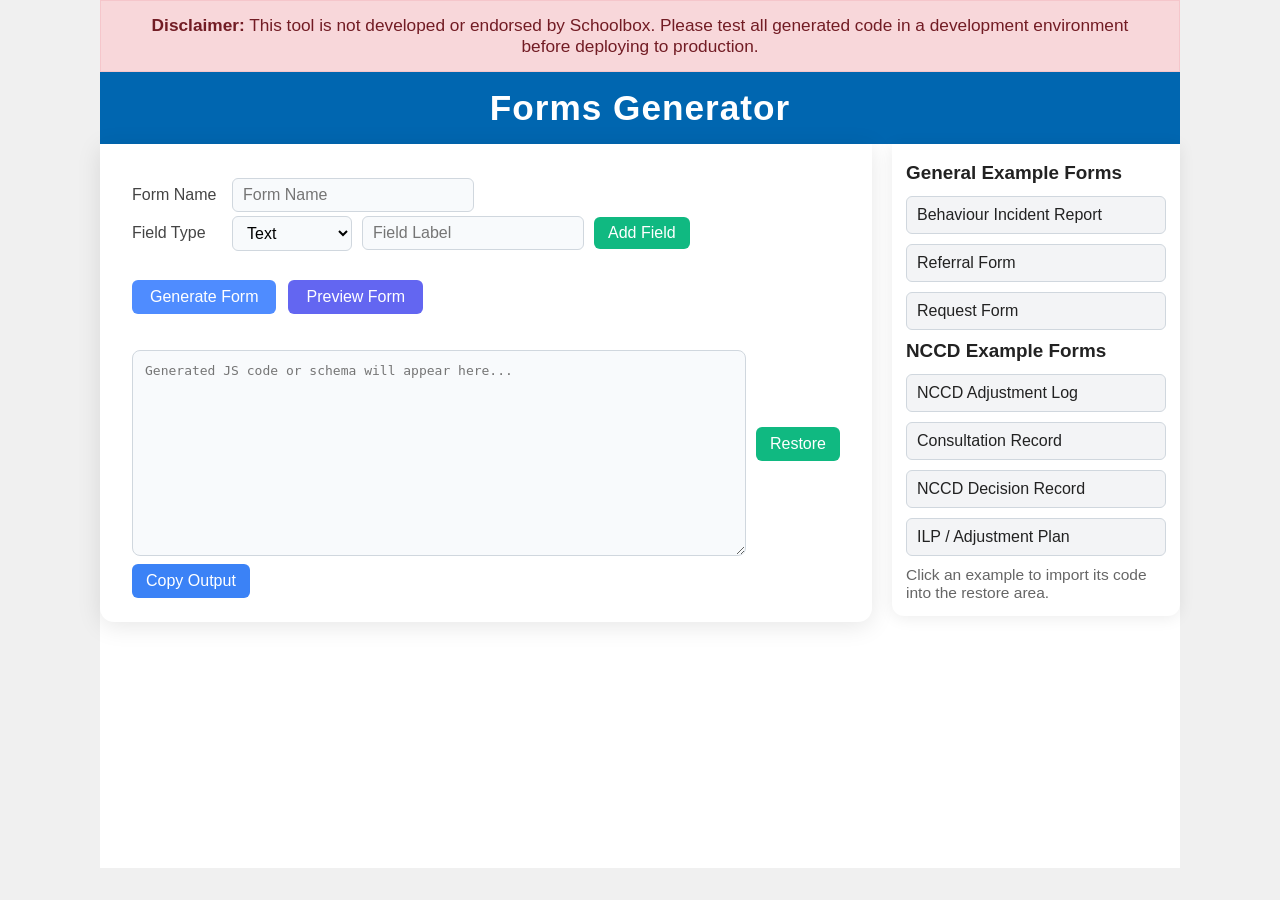
<file: FormsGenerator.html>
<!DOCTYPE html>
<html lang="en">
<head>
  <meta charset="UTF-8">
  <title>Forms Generator</title>
  <meta name="viewport" content="width=device-width, initial-scale=1.0">
  <link rel="stylesheet" href="style.css">
 </head>
 <body class="forms-generator">
  <div style="width:1080px; margin:0 0 32px 0; background:#fff; padding:0; box-sizing:border-box;">
    <div class="disclaimer" style="width:auto; margin:0;">
      <strong>Disclaimer:</strong> This tool is not developed or endorsed by Schoolbox. Please test all generated code in a development environment before deploying to production.
    </div>
    <div class="page-heading">
      <h1 class="page-title">Forms Generator</h1>
    </div>
  <div class="builder-sidebar-wrap">
    <div id="builder" style="flex:1;">
      <div class="field-row" style="margin-bottom: 0;">
        <label for="formName" style="min-width:90px;">Form Name</label>
        <input id="formName" type="text" placeholder="Form Name" style="width:220px;" />
      </div>
      <div class="field-row" style="margin-bottom: 0;">
        <label for="fieldType">Field Type</label>
        <select id="fieldType" class="field-type">
          <option value="text">Text</option>
          <option value="textarea">Textarea</option>
          <option value="number">Number</option>
          <option value="date">Date Picker</option>
          <option value="dropdown">Dropdown</option>
          <option value="checkbox">Checkbox</option>
          <option value="checkboxGroup">Checkbox Group</option>
          <option value="radio">Radio Group</option>
        </select>
        <input id="fieldLabel" type="text" placeholder="Field Label" />
        <textarea id="fieldOptions" class="field-options" placeholder="Options (comma separated)" style="display:none;" rows="3"></textarea>
        <button id="addFieldBtn">Add Field</button>
      </div>
      <div id="fieldsList"></div>
      <button id="generateFormBtn">Generate Form</button>
      <div style="display:flex;align-items:center;gap:10px;margin-top:18px;">
        <textarea id="output" style="flex:1;" placeholder="Generated JS code or schema will appear here..."></textarea>
        <button id="restoreBtn" style="background:#10b981;color:#fff;border:none;border-radius:6px;padding:8px 14px;font-size:1em;cursor:pointer;">Restore</button>
      </div>
      <div style="margin-top:8px;display:flex;gap:10px;align-items:center;">
        <button id="copyOutputBtn" style="background:#3b82f6;color:#fff;border:none;border-radius:6px;padding:8px 14px;font-size:1em;cursor:pointer;">Copy Output</button>
        <span id="copyOutputMsg" style="color:#16a34a;display:none;font-size:0.95em;">Copied!</span>
      </div>
    </div>
    <div id="sidebar">
      <div id="examplesContainer">
        <div style="font-size:0.97em;color:#666;margin-top:6px;">Loading example forms...</div>
      </div>
      <div style="font-size:0.97em;color:#666;margin-top:10px;">Click an example to import its code into the restore area.</div>
    </div>
  </div>
  </div>
  <script src="Modals/formModal.js"></script>

  <script src="scripts/formOutput.js"></script>

  <script>
  

    const fields = [];
    let editingIndex = -1;
    const fieldsList = document.getElementById('fieldsList');
    const output = document.getElementById('output');
    const restoreButton = document.getElementById('restoreBtn');
    const copyOutputBtn = document.getElementById('copyOutputBtn');
    const copyOutputMsg = document.getElementById('copyOutputMsg');

    function humanizeType(type) {
      // Insert <br> between words for multi-word types
      const spaced = type.replace(/([a-z])([A-Z])/g, '$1 $2');
      const withBreak = spaced.replace(/ /g, '<br>');
      return withBreak.charAt(0).toUpperCase() + withBreak.slice(1);
    }

    function renderFields() {
      fieldsList.innerHTML = '';
      fields.forEach((field, idx) => {
        const row = document.createElement('div');
        row.className = 'field-list-row';
        row.innerHTML = `<label style="min-width:70px;line-height:1.1;">${humanizeType(field.type)}</label> <span style="min-width:55px;">${field.label}</span>
          <span style="min-width:60px; color:#888;">${field.options ? field.options.join(', ') : ''}</span>
            <span class="field-actions" style="margin-left:auto;display:flex;gap:8px;align-items:center;">
              <label title="Show this field at half width, side by side if possible" style="display:flex;align-items:center;gap:2px;font-weight:400;font-size:0.98em;cursor:pointer;user-select:none;">
                <input type="checkbox" class="half-width-checkbox" data-idx="${idx}" ${field.halfWidth ? 'checked' : ''} style="margin:0 2px 0 0;">½
              </label>
              <label title="Mark this field as required" style="display:flex;align-items:center;gap:6px;font-weight:400;font-size:0.98em;cursor:pointer;user-select:none;color:#e11d48;">
                <input type="checkbox" class="required-checkbox" data-idx="${idx}" ${field.required ? 'checked' : ''} style="margin:0 4px 0 0;">Required
              </label>
              <button class="move-up-btn" data-idx="${idx}" title="Move Up" style="background:#e5e7eb;color:#222;border:none;border-radius:4px;padding:4px 8px;cursor:pointer;">▲</button>
              <button class="move-down-btn" data-idx="${idx}" title="Move Down" style="background:#e5e7eb;color:#222;border:none;border-radius:4px;padding:4px 8px;cursor:pointer;">▼</button>
              <button class="icon-btn edit-btn" data-idx="${idx}" title="Edit" aria-label="Edit">
                <svg width="16" height="16" viewBox="0 0 24 24" fill="none" xmlns="http://www.w3.org/2000/svg" aria-hidden="true"><path d="M3 17.25V21h3.75L17.81 9.94l-3.75-3.75L3 17.25z" fill="currentColor"/><path d="M20.71 7.04a1 1 0 0 0 0-1.41l-2.34-2.34a1 1 0 0 0-1.41 0l-1.83 1.83 3.75 3.75 1.83-1.83z" fill="currentColor"/></svg>
              </button>
              <button class="icon-btn icon-trash" data-idx="${idx}" title="Remove" aria-label="Remove">
                <svg width="16" height="16" viewBox="0 0 24 24" fill="none" xmlns="http://www.w3.org/2000/svg" aria-hidden="true"><path d="M9 3v1H4v2h16V4h-5V3H9zm1 6v7h2V9H10zm4 0v7h2V9h-2zM7 9v7h2V9H7z" fill="currentColor"/></svg>
              </button>
            </span>`;
        row.querySelector('.icon-trash').onclick = function() {
          fields.splice(idx, 1);
          renderFields();
        };
        row.querySelector('.edit-btn').onclick = function() {
          // Populate editor inputs with this field's data
          const f = fields[idx];
          document.getElementById('fieldLabel').value = f.label || '';
          document.getElementById('fieldOptions').value = f.options ? f.options.join(', ') : '';
          document.getElementById('fieldType').value = f.type || 'text';
          editingIndex = idx;
          document.getElementById('addFieldBtn').textContent = 'Save';
          // Scroll builder into view and focus label
          // Ensure options input visibility matches selected type
          fieldTypeSelect.onchange();
          document.getElementById('fieldLabel').focus();
        };
        row.querySelector('.move-up-btn').onclick = function() {
          if (idx > 0) {
            const temp = fields[idx - 1];
            fields[idx - 1] = fields[idx];
            fields[idx] = temp;
            renderFields();
          }
        };
        row.querySelector('.move-down-btn').onclick = function() {
          if (idx < fields.length - 1) {
            const temp = fields[idx + 1];
            fields[idx + 1] = fields[idx];
            fields[idx] = temp;
            renderFields();
          }
        };
        // Half width checkbox handler
        row.querySelector('.half-width-checkbox').onchange = function(e) {
          fields[idx].halfWidth = !!e.target.checked;
          renderFields();
        };
        // Required checkbox handler
        row.querySelector('.required-checkbox').onchange = function(e) {
          fields[idx].required = !!e.target.checked;
          renderFields();
        };
        fieldsList.appendChild(row);
      });
    }

    // Show/hide options input based on field type
    const fieldTypeSelect = document.getElementById('fieldType');
    const fieldOptionsInput = document.getElementById('fieldOptions');
    fieldTypeSelect.onchange = function() {
      const type = fieldTypeSelect.value;
      if (["dropdown", "radio", "checkboxGroup"].includes(type)) {
        fieldOptionsInput.style.display = '';
        // Use multiline layout for checkbox groups, dropdowns and radios so options can be one-per-line
        if (type === 'checkboxGroup' || type === 'dropdown' || type === 'radio') {
          fieldOptionsInput.classList.add('multiline');
        } else {
          fieldOptionsInput.classList.remove('multiline');
        }
      } else {
        fieldOptionsInput.style.display = 'none';
        fieldOptionsInput.value = '';
      }
    };

    document.getElementById('addFieldBtn').onclick = function() {
      const type = fieldTypeSelect.value;
      const label = document.getElementById('fieldLabel').value.trim();
      const name = label;
      const optionsRaw = fieldOptionsInput.value.trim();
      const options = optionsRaw ? optionsRaw.split(/\s*(?:,|\r?\n)+\s*/).map(s => s.trim()).filter(Boolean) : undefined;
      if (!label) {
        alert('Field label is required.');
        return;
      }
      if (editingIndex >= 0) {
        // Save edits
        fields[editingIndex].type = type;
        fields[editingIndex].label = label;
        fields[editingIndex].name = name;
        fields[editingIndex].options = options;
        editingIndex = -1;
        document.getElementById('addFieldBtn').textContent = 'Add Field';
      } else {
        fields.push({ type, label, name, options, halfWidth: false, required: false });
      }
      renderFields();
      document.getElementById('fieldLabel').value = '';
      fieldOptionsInput.value = '';
    };

    // Copy output textarea to clipboard
    if (copyOutputBtn) {
      copyOutputBtn.onclick = function() {
        const text = (output && output.value) ? output.value : '';
        if (!text) {
          alert('Nothing to copy. The output box is empty.');
          return;
        }
        // Prefer navigator.clipboard
        if (navigator.clipboard && navigator.clipboard.writeText) {
          navigator.clipboard.writeText(text).then(function() {
            if (copyOutputMsg) { copyOutputMsg.style.display = ''; }
            const original = copyOutputBtn.textContent;
            copyOutputBtn.textContent = 'Copied';
            setTimeout(function() {
              copyOutputBtn.textContent = original;
              if (copyOutputMsg) copyOutputMsg.style.display = 'none';
            }, 1400);
          }).catch(function() {
            // fallback to execCommand
            fallbackCopy(text);
          });
        } else {
          fallbackCopy(text);
        }
      };
    }

    function fallbackCopy(text) {
      try {
        output.focus();
        output.select();
        const ok = document.execCommand('copy');
        if (ok) {
          if (copyOutputMsg) { copyOutputMsg.style.display = ''; }
          const original = copyOutputBtn.textContent;
          copyOutputBtn.textContent = 'Copied';
          setTimeout(function() {
            copyOutputBtn.textContent = original;
            if (copyOutputMsg) copyOutputMsg.style.display = 'none';
          }, 1400);
        } else {
          alert('Copy failed. Please select and copy manually.');
        }
      } catch (e) {
        alert('Copy failed. Please select and copy manually.');
      }
    }

    function generateForm() {
      const formName = document.getElementById('formName').value.trim();
      // Only include halfWidth if true, to keep schema clean
      const schemaObj = { formName: formName || undefined, fields: fields.map(f => {
        const out = { type: f.type, label: f.label, name: f.name };
        if (f.options) out.options = f.options;
        if (f.halfWidth) out.halfWidth = true;
        if (f.required) out.required = true;
        return out;
      }) };
      let jsCode = '';
      jsCode += "// Generated NCCD Form\n";
      jsCode += "const formSchema = " + JSON.stringify(schemaObj, null, 2) + ";\n\n";
      jsCode += "function renderNCCDForm(containerId) {\n";
      jsCode += "  const container = document.getElementById(containerId);\n";
      jsCode += "  if (!container) return;\n";
      jsCode += "  let html = '';\n";
      jsCode += "  if (formSchema.formName) { html += '<h2>' + formSchema.formName + '</h2>'; }\n";
      jsCode += "  html += '<form id=\'nccdGeneratedForm\'>';\n";
      jsCode += "  let i = 0;\n";
      jsCode += "  while (i < formSchema.fields.length) {\n";
      jsCode += "    const field = formSchema.fields[i];\n";
      jsCode += "    if (field.halfWidth && formSchema.fields[i+1] && formSchema.fields[i+1].halfWidth) {\n";
      jsCode += "      const field2 = formSchema.fields[i+1];\n";
      jsCode += "      html += '<div style=\\'display:flex;gap:16px;margin-bottom:16px;\\'>';\n";
      jsCode += "      [field, field2].forEach(function(f) {\n";
      jsCode += "        html += '<div style=\\'flex:1;\\'>';\n";
      jsCode += "        html += '<label style=\\'font-weight:500;display:block;margin-bottom:4px;\\'>' + f.label + '</label>';\n";
      jsCode += "        switch(f.type) {\n";
      jsCode += "          case 'text':\n";
      jsCode += "            html += '<input type=\\'text\\' name=\\'' + f.name + '\\' style=\\'width:100%;padding:7px;border-radius:6px;border:1px solid #d0d7de;\\'' + (f.required ? ' required' : '') + '>';\n";
      jsCode += "            break;\n";
      jsCode += "          case 'textarea':\n";
      jsCode += "            html += '<textarea name=\\'' + f.name + '\\' style=\\'width:100%;padding:7px;border-radius:6px;border:1px solid #d0d7de;\\'' + (f.required ? ' required' : '') + '></textarea>';\n";
      jsCode += "            break;\n";
      jsCode += "          case 'number':\n";
      jsCode += "            html += '<input type=\\'number\\' name=\\'' + f.name + '\\' style=\\'width:100%;padding:7px;border-radius:6px;border:1px solid #d0d7de;\\'' + (f.required ? ' required' : '') + '>';\n";
      jsCode += "            break;\n";
      jsCode += "          case 'date':\n";
      jsCode += "            html += '<input type=\\'date\\' name=\\'' + f.name + '\\' style=\\'width:100%;padding:7px;border-radius:6px;border:1px solid #d0d7de;\\'' + (f.required ? ' required' : '') + '>';\n";
      jsCode += "            break;\n";
      jsCode += "          case 'dropdown':\n";
      jsCode += "            html += '<select name=\\'' + f.name + '\\' style=\\'width:100%;padding:7px;border-radius:6px;border:1px solid #d0d7de;\\'' + (f.required ? ' required' : '') + '>';\n";
      jsCode += "            if (f.options) { f.options.forEach(function(opt) { html += '<option value=\\'' + opt + '\\'>' + opt + '</option>'; }); }\n";
      jsCode += "            html += '</select>';\n";
      jsCode += "            break;\n";
      jsCode += "          case 'checkbox':\n";
      jsCode += "            html += '<input type=\\'checkbox\\' name=\\'' + f.name + '\\' value=\\'1\\'>';\n";
      jsCode += "            break;\n";
      jsCode += "          case 'checkboxGroup':\n";
      jsCode += "            if (f.options) { f.options.forEach(function(opt) { html += '<label style=\\'margin-right:12px;\\'><input type=\\'checkbox\\' name=\\'' + f.name + '\\' value=\\'' + opt + '\\'>' + opt + '</label>'; }); }\n";
      jsCode += "            break;\n";
      jsCode += "          case 'radio':\n";
      jsCode += "            if (f.options) { f.options.forEach(function(opt) { html += '<label style=\\'margin-right:12px;\\'><input type=\\'radio\\' name=\\'' + f.name + '\\' value=\\'' + opt + '\\'>' + opt + '</label>'; }); }\n";
      jsCode += "            break;\n";
      jsCode += "        }\n";
      jsCode += "        html += '</div>';\n";
      jsCode += "      });\n";
      jsCode += "      html += '</div>';\n";
      jsCode += "      i += 2;\n";
      jsCode += "      continue;\n";
      jsCode += "    }\n";
      jsCode += "    html += '<div style=\\'margin-bottom:16px;\\'>';\n";
      jsCode += "    html += '<label style=\\'font-weight:500;display:block;margin-bottom:4px;\\'>' + field.label + '</label>';\n";
      jsCode += "    switch(field.type) {\n";
      jsCode += "      case 'text':\n";
      jsCode += "        html += '<input type=\\'text\\' name=\\'' + field.name + '\\' style=\\'width:100%;padding:7px;border-radius:6px;border:1px solid #d0d7de;\\'' + (field.required ? ' required' : '') + '>';\n";
      jsCode += "        break;\n";
      jsCode += "      case 'textarea':\n";
      jsCode += "        html += '<textarea name=\\'' + field.name + '\\' style=\\'width:100%;padding:7px;border-radius:6px;border:1px solid #d0d7de;\\'' + (field.required ? ' required' : '') + '></textarea>';\n";
      jsCode += "        break;\n";
      jsCode += "      case 'number':\n";
      jsCode += "        html += '<input type=\\'number\\' name=\\'' + field.name + '\\' style=\\'width:100%;padding:7px;border-radius:6px;border:1px solid #d0d7de;\\'' + (field.required ? ' required' : '') + '>';\n";
      jsCode += "        break;\n";
      jsCode += "      case 'date':\n";
      jsCode += "        html += '<input type=\\'date\\' name=\\'' + field.name + '\\' style=\\'width:100%;padding:7px;border-radius:6px;border:1px solid #d0d7de;\\'' + (field.required ? ' required' : '') + '>';\n";
      jsCode += "        break;\n";
      jsCode += "      case 'dropdown':\n";
      jsCode += "        html += '<select name=\\'' + field.name + '\\' style=\\'width:100%;padding:7px;border-radius:6px;border:1px solid #d0d7de;\\'' + (field.required ? ' required' : '') + '>';\n";
      jsCode += "        if (field.options) { field.options.forEach(function(opt) { html += '<option value=\\'' + opt + '\\'>' + opt + '</option>'; }); }\n";
      jsCode += "        html += '</select>';\n";
      jsCode += "        break;\n";
      jsCode += "      case 'checkbox':\n";
      jsCode += "        html += '<input type=\\'checkbox\\' name=\\'' + field.name + '\\' value=\\'1\\'>';\n";
      jsCode += "        break;\n";
      jsCode += "      case 'checkboxGroup':\n";
      jsCode += "        if (field.options) { field.options.forEach(function(opt) { html += '<label style=\\'margin-right:12px;\\'><input type=\\'checkbox\\' name=\\'' + field.name + '\\' value=\\'' + opt + '\\'>' + opt + '</label>'; }); }\n";
      jsCode += "        break;\n";
      jsCode += "      case 'radio':\n";
      jsCode += "        if (field.options) { field.options.forEach(function(opt) { html += '<label style=\\'margin-right:12px;\\'><input type=\\'radio\\' name=\\'' + field.name + '\\' value=\\'' + opt + '\\'>' + opt + '</label>'; }); }\n";
      jsCode += "        break;\n";
      jsCode += "    }\n";
      jsCode += "    html += '</div>';\n";
      jsCode += "    i++;\n";
      jsCode += "  }\n";
      jsCode += "  html += '</form>';\n";
      jsCode += "  container.innerHTML = html;\n";
      jsCode += "}\n\n";
      jsCode += "// Usage: renderNCCDForm('yourContainerId');\n";
      output.value = jsCode;
    }

    // Bind Generate Form button to shared builder in scripts/formOutput.js
    document.getElementById('generateFormBtn').onclick = function() {
      const formName = document.getElementById('formName').value.trim();
      if (typeof outputFormToTextarea === 'function') {
        outputFormToTextarea(fields, formName);
      } else {
        // Fallback to the inline generator if the external script isn't available
        if (typeof generateForm === 'function') generateForm();
      }
    };

    // Restore from pasted schema or generated code
    restoreButton.onclick = function() {
      let val = output.value.trim();
      
      if (!val) {
        alert('Paste generated code or schema into the box first.');
        return;
      }
      let jsonStr = '';

      // Try to locate `const formSchema = { ... };` and extract the full object
      const constIdx = val.indexOf('const formSchema');
      if (constIdx !== -1) {
        const firstBrace = val.indexOf('{', constIdx);
        if (firstBrace !== -1) {
          let depth = 0;
          let endIdx = -1;
          for (let i = firstBrace; i < val.length; i++) {
            const ch = val[i];
            if (ch === '{') depth++;
            else if (ch === '}') {
              depth--;
              if (depth === 0) {
                endIdx = i;
                break;
              }
            }
          }
          if (endIdx !== -1) {
            jsonStr = val.slice(firstBrace, endIdx + 1);
          }
        }
      }

      // Fallback: use first/last braces in the text
      if (!jsonStr) {
        const braceStart = val.indexOf('{');
        const braceEnd = val.lastIndexOf('}');
        if (braceStart !== -1 && braceEnd !== -1 && braceEnd > braceStart) {
          jsonStr = val.substring(braceStart, braceEnd + 1);
        } else {
          jsonStr = val;
        }
      }

      
      try {
        if (jsonStr.trim().endsWith(';')) jsonStr = jsonStr.trim().slice(0, -1);
        const schema = JSON.parse(jsonStr);
        document.getElementById('formName').value = schema.formName || '';
        fields.length = 0;
        if (Array.isArray(schema.fields)) {
          schema.fields.forEach(f => {
            fields.push({
              type: f.type || '',
              label: f.label || '',
              name: f.name || f.label || '',
              options: f.options || undefined,
              halfWidth: !!f.halfWidth,
              required: !!f.required
            });
          });
        }
        renderFields();
        console.log('Form restored from pasted schema');
      } catch (e) {
        console.error('Restore failed:', e);
        alert('Could not parse schema. Please paste valid JSON or generated code.');
      }
    };

    // Add Preview Button
    const previewBtn = document.createElement('button');
    previewBtn.textContent = 'Preview Form';
    previewBtn.id = 'previewFormBtn';
    previewBtn.style.marginLeft = '12px';
    previewBtn.style.background = '#6366f1';
    previewBtn.style.color = '#fff';
    previewBtn.style.border = 'none';
    previewBtn.style.borderRadius = '6px';
    previewBtn.style.padding = '8px 18px';
    previewBtn.style.fontSize = '1em';
    previewBtn.style.cursor = 'pointer';
    previewBtn.style.transition = 'background 0.2s';
    previewBtn.onmouseover = function() { previewBtn.style.background = '#4338ca'; };
    previewBtn.onmouseout = function() { previewBtn.style.background = '#6366f1'; };
    document.getElementById('generateFormBtn').after(previewBtn);

    previewBtn.onclick = function() {
      if (fields.length === 0) {
        alert('Add at least one field to preview.');
        return;
      }
      const formName = document.getElementById('formName').value.trim();
      const schemaObj = { formName: formName || undefined, fields: fields.map(f => ({ type: f.type, label: f.label, name: f.name, options: f.options, halfWidth: !!f.halfWidth, required: !!f.required })) };
      if (typeof formShowModal === 'function') {
        formShowModal(schemaObj);
      } else {
        alert('formShowModal function not found. Make sure formModal.js is loaded.');
      }
    };

    function loadTemplate(template) {
      document.getElementById('formName').value = template.formName || '';
      fields.length = 0;
      if (Array.isArray(template.fields)) {
        template.fields.forEach(f => {
          fields.push({
            type: f.type || '',
            label: f.label || '',
            name: f.name || f.label || '',
            options: f.options || undefined,
            halfWidth: !!f.halfWidth,
            required: !!f.required
          });
        });
      }
      renderFields();
      // Also update the output textarea with generated code
      // invoke the generator directly (button has no onclick handler)
      if (typeof generateForm === 'function') {
        generateForm();
      }
    }
    // legacy hardcoded template buttons removed; sidebar is built dynamically
    
    // --- Static form examples configuration ---
    const FORM_EXAMPLES = {
      "General": [
        { file: "BehaviourIncidentForm.js", name: "Behaviour Incident Report" },
        { file: "RefferalForm.js", name: "Referral Form" },
        { file: "RequestForm.js", name: "Request Form" }
      ],
      "NCCD": [
        { file: "adjustmentLogForm.js", name: "Adjustment Log Form" },
        { file: "consultationForm.js", name: "Consultation Form" },
        { file: "decisionRecordForm.js", name: "Decision Record Form" },
        { file: "ilpAdjustmentForm.js", name: "ILP Adjustment Form" }
      ]
    };

    async function extractObjectFromJS(text, varName) {
      const idx = text.indexOf(varName);
      if (idx === -1) return null;
      const braceStart = text.indexOf('{', idx);
      if (braceStart === -1) return null;
      let i = braceStart;
      let depth = 0;
      for (; i < text.length; i++) {
        if (text[i] === '{') depth++;
        else if (text[i] === '}') {
          depth--;
          if (depth === 0) {
            const objText = text.slice(braceStart, i + 1);
            // try JSON parse first, then fall back to evaluating the JS literal
            try {
              return JSON.parse(objText);
            } catch (e) {
              try {
                /* eslint-disable no-new-func */
                const evaluated = new Function('return ' + objText)();
                return evaluated;
              } catch (e2) {
                return null;
              }
            }
          }
        }
      }
      return null;
    }

    async function buildExamplesSidebar() {
      const container = document.getElementById('examplesContainer');
      container.innerHTML = '';
      
      try {
        for (const [folderName, files] of Object.entries(FORM_EXAMPLES)) {
          const section = document.createElement('div');
          const h = document.createElement('h3');
          h.textContent = folderName + ' Example Forms';
          section.appendChild(h);

          for (const fileInfo of files) {
            const filePath = `Forms/${folderName}/${fileInfo.file}`;
            try {
              const fileResp = await fetch(filePath);
              if (!fileResp.ok) throw new Error('Failed to load ' + filePath);
              const fileText = await fileResp.text();
              const parsed = await extractObjectFromJS(fileText, 'formSchema');
              const label = (parsed && parsed.formName) ? parsed.formName : fileInfo.name;
              const btn = document.createElement('button');
              btn.className = 'template-btn';
              btn.textContent = label;
              btn.onclick = () => {
                // import file content into restore/output textarea and trigger Restore
                const out = document.getElementById('output');
                if (out) out.value = fileText;
                // If we successfully extracted a schema object, prefer loading it directly
                if (parsed) {
                  try {
                    loadTemplate(parsed);
                    // ensure generated code is produced (loadTemplate calls generateForm if available)
                    const gen = document.getElementById('generateFormBtn');
                    if (gen) gen.click();
                  } catch (e) {
                    console.error('loadTemplate failed', e);
                  }
                  return;
                }
                const rst = document.getElementById('restoreBtn');
                if (rst) {
                  // give the DOM a moment to update and run the restore
                  setTimeout(() => rst.click(), 10);
                  // after restore, trigger the Generate Form button so output is refreshed
                  setTimeout(() => {
                    const gen = document.getElementById('generateFormBtn');
                    if (gen) gen.click();
                    else if (typeof generateForm === 'function') generateForm();
                  }, 140);
                }
              };
              section.appendChild(btn);
            } catch (e) {
              console.error('file load failed', filePath, e);
            }
          }

          container.appendChild(section);
        }
      } catch (e) {
        container.innerHTML = '<div style="color:#b00020">Could not load example forms: ' + e.message + '</div>';
      }
    }

    // Build examples on load (non-blocking)
    window.addEventListener('DOMContentLoaded', buildExamplesSidebar);
  </script>
</body>
</html>
</file>
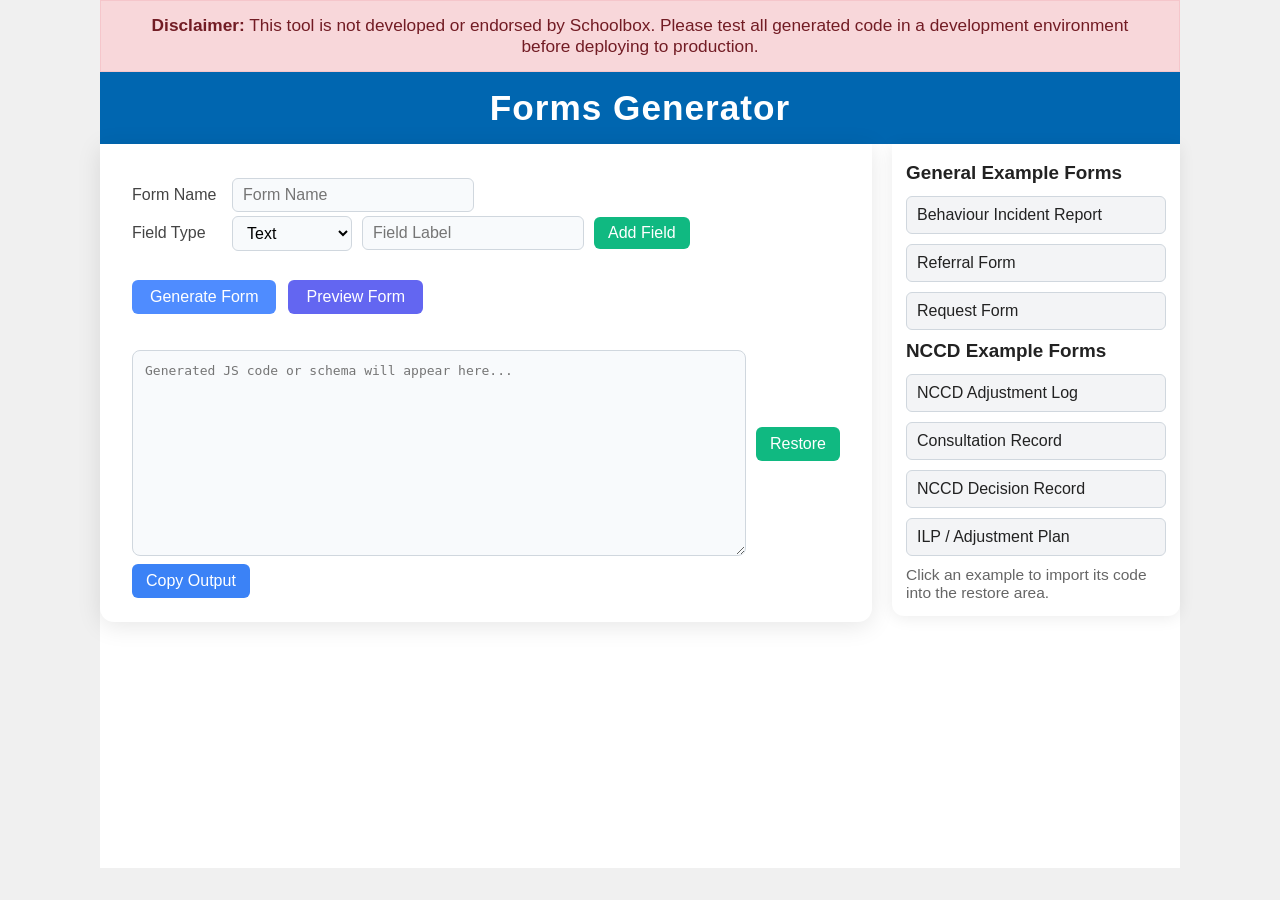
<file: CodeGenerator/FormsGenerator.html>
<!DOCTYPE html>
<html lang="en">
<head>
  <meta charset="UTF-8">
  <title>Forms Generator</title>
  <meta name="viewport" content="width=device-width, initial-scale=1.0">
  <link rel="stylesheet" href="style.css">
 </head>
 <body class="forms-generator">
  <div style="width:1080px; margin:0 0 32px 0; background:#fff; padding:0; box-sizing:border-box;">
    <div class="disclaimer" style="width:auto; margin:0;">
      <strong>Disclaimer:</strong> This tool is not developed or endorsed by Schoolbox. Please test all generated code in a development environment before deploying to production.
    </div>
    <div class="page-heading">
      <h1 class="page-title">Forms Generator</h1>
    </div>
  <div class="builder-sidebar-wrap">
    <div id="builder" style="flex:1;">
      <div class="field-row" style="margin-bottom: 0;">
        <label for="formName" style="min-width:90px;">Form Name</label>
        <input id="formName" type="text" placeholder="Form Name" style="width:220px;" />
      </div>
      <div class="field-row" style="margin-bottom: 0;">
        <label for="fieldType">Field Type</label>
        <select id="fieldType" class="field-type">
          <option value="text">Text</option>
          <option value="textarea">Textarea</option>
          <option value="number">Number</option>
          <option value="date">Date Picker</option>
          <option value="dropdown">Dropdown</option>
          <option value="checkbox">Checkbox</option>
          <option value="checkboxGroup">Checkbox Group</option>
          <option value="radio">Radio Group</option>
        </select>
        <input id="fieldLabel" type="text" placeholder="Field Label" />
        <textarea id="fieldOptions" class="field-options" placeholder="Options (comma separated)" style="display:none;" rows="3"></textarea>
        <button id="addFieldBtn">Add Field</button>
      </div>
      <div id="fieldsList"></div>
      <button id="generateFormBtn">Generate Form</button>
      <div style="display:flex;align-items:center;gap:10px;margin-top:18px;">
        <textarea id="output" style="flex:1;" placeholder="Generated JS code or schema will appear here..."></textarea>
        <button id="restoreBtn" style="background:#10b981;color:#fff;border:none;border-radius:6px;padding:8px 14px;font-size:1em;cursor:pointer;">Restore</button>
      </div>
      <div style="margin-top:8px;display:flex;gap:10px;align-items:center;">
        <button id="copyOutputBtn" style="background:#3b82f6;color:#fff;border:none;border-radius:6px;padding:8px 14px;font-size:1em;cursor:pointer;">Copy Output</button>
        <span id="copyOutputMsg" style="color:#16a34a;display:none;font-size:0.95em;">Copied!</span>
      </div>
    </div>
    <div id="sidebar">
      <div id="examplesContainer">
        <div style="font-size:0.97em;color:#666;margin-top:6px;">Loading example forms...</div>
      </div>
      <div style="font-size:0.97em;color:#666;margin-top:10px;">Click an example to import its code into the restore area.</div>
    </div>
  </div>
  </div>
  <script src="Modals/formModal.js"></script>

  <script src="scripts/formOutput.js"></script>

  <script>
  

    const fields = [];
    let editingIndex = -1;
    const fieldsList = document.getElementById('fieldsList');
    const output = document.getElementById('output');
    const restoreButton = document.getElementById('restoreBtn');
    const copyOutputBtn = document.getElementById('copyOutputBtn');
    const copyOutputMsg = document.getElementById('copyOutputMsg');

    function humanizeType(type) {
      // Insert <br> between words for multi-word types
      const spaced = type.replace(/([a-z])([A-Z])/g, '$1 $2');
      const withBreak = spaced.replace(/ /g, '<br>');
      return withBreak.charAt(0).toUpperCase() + withBreak.slice(1);
    }

    function renderFields() {
      fieldsList.innerHTML = '';
      fields.forEach((field, idx) => {
        const row = document.createElement('div');
        row.className = 'field-list-row';
        row.innerHTML = `<label style="min-width:70px;line-height:1.1;">${humanizeType(field.type)}</label> <span style="min-width:55px;">${field.label}</span>
          <span style="min-width:60px; color:#888;">${field.options ? field.options.join(', ') : ''}</span>
            <span class="field-actions" style="margin-left:auto;display:flex;gap:8px;align-items:center;">
              <label title="Show this field at half width, side by side if possible" style="display:flex;align-items:center;gap:2px;font-weight:400;font-size:0.98em;cursor:pointer;user-select:none;">
                <input type="checkbox" class="half-width-checkbox" data-idx="${idx}" ${field.halfWidth ? 'checked' : ''} style="margin:0 2px 0 0;">½
              </label>
              <label title="Mark this field as required" style="display:flex;align-items:center;gap:6px;font-weight:400;font-size:0.98em;cursor:pointer;user-select:none;color:#e11d48;">
                <input type="checkbox" class="required-checkbox" data-idx="${idx}" ${field.required ? 'checked' : ''} style="margin:0 4px 0 0;">Required
              </label>
              <button class="move-up-btn" data-idx="${idx}" title="Move Up" style="background:#e5e7eb;color:#222;border:none;border-radius:4px;padding:4px 8px;cursor:pointer;">▲</button>
              <button class="move-down-btn" data-idx="${idx}" title="Move Down" style="background:#e5e7eb;color:#222;border:none;border-radius:4px;padding:4px 8px;cursor:pointer;">▼</button>
              <button class="icon-btn edit-btn" data-idx="${idx}" title="Edit" aria-label="Edit">
                <svg width="16" height="16" viewBox="0 0 24 24" fill="none" xmlns="http://www.w3.org/2000/svg" aria-hidden="true"><path d="M3 17.25V21h3.75L17.81 9.94l-3.75-3.75L3 17.25z" fill="currentColor"/><path d="M20.71 7.04a1 1 0 0 0 0-1.41l-2.34-2.34a1 1 0 0 0-1.41 0l-1.83 1.83 3.75 3.75 1.83-1.83z" fill="currentColor"/></svg>
              </button>
              <button class="icon-btn icon-trash" data-idx="${idx}" title="Remove" aria-label="Remove">
                <svg width="16" height="16" viewBox="0 0 24 24" fill="none" xmlns="http://www.w3.org/2000/svg" aria-hidden="true"><path d="M9 3v1H4v2h16V4h-5V3H9zm1 6v7h2V9H10zm4 0v7h2V9h-2zM7 9v7h2V9H7z" fill="currentColor"/></svg>
              </button>
            </span>`;
        row.querySelector('.icon-trash').onclick = function() {
          fields.splice(idx, 1);
          renderFields();
        };
        row.querySelector('.edit-btn').onclick = function() {
          // Populate editor inputs with this field's data
          const f = fields[idx];
          document.getElementById('fieldLabel').value = f.label || '';
          document.getElementById('fieldOptions').value = f.options ? f.options.join(', ') : '';
          document.getElementById('fieldType').value = f.type || 'text';
          editingIndex = idx;
          document.getElementById('addFieldBtn').textContent = 'Save';
          // Scroll builder into view and focus label
          // Ensure options input visibility matches selected type
          fieldTypeSelect.onchange();
          document.getElementById('fieldLabel').focus();
        };
        row.querySelector('.move-up-btn').onclick = function() {
          if (idx > 0) {
            const temp = fields[idx - 1];
            fields[idx - 1] = fields[idx];
            fields[idx] = temp;
            renderFields();
          }
        };
        row.querySelector('.move-down-btn').onclick = function() {
          if (idx < fields.length - 1) {
            const temp = fields[idx + 1];
            fields[idx + 1] = fields[idx];
            fields[idx] = temp;
            renderFields();
          }
        };
        // Half width checkbox handler
        row.querySelector('.half-width-checkbox').onchange = function(e) {
          fields[idx].halfWidth = !!e.target.checked;
          renderFields();
        };
        // Required checkbox handler
        row.querySelector('.required-checkbox').onchange = function(e) {
          fields[idx].required = !!e.target.checked;
          renderFields();
        };
        fieldsList.appendChild(row);
      });
    }

    // Show/hide options input based on field type
    const fieldTypeSelect = document.getElementById('fieldType');
    const fieldOptionsInput = document.getElementById('fieldOptions');
    fieldTypeSelect.onchange = function() {
      const type = fieldTypeSelect.value;
      if (["dropdown", "radio", "checkboxGroup"].includes(type)) {
        fieldOptionsInput.style.display = '';
        // Use multiline layout for checkbox groups, dropdowns and radios so options can be one-per-line
        if (type === 'checkboxGroup' || type === 'dropdown' || type === 'radio') {
          fieldOptionsInput.classList.add('multiline');
        } else {
          fieldOptionsInput.classList.remove('multiline');
        }
      } else {
        fieldOptionsInput.style.display = 'none';
        fieldOptionsInput.value = '';
      }
    };

    document.getElementById('addFieldBtn').onclick = function() {
      const type = fieldTypeSelect.value;
      const label = document.getElementById('fieldLabel').value.trim();
      const name = label;
      const optionsRaw = fieldOptionsInput.value.trim();
      const options = optionsRaw ? optionsRaw.split(/\s*(?:,|\r?\n)+\s*/).map(s => s.trim()).filter(Boolean) : undefined;
      if (!label) {
        alert('Field label is required.');
        return;
      }
      if (editingIndex >= 0) {
        // Save edits
        fields[editingIndex].type = type;
        fields[editingIndex].label = label;
        fields[editingIndex].name = name;
        fields[editingIndex].options = options;
        editingIndex = -1;
        document.getElementById('addFieldBtn').textContent = 'Add Field';
      } else {
        fields.push({ type, label, name, options, halfWidth: false, required: false });
      }
      renderFields();
      document.getElementById('fieldLabel').value = '';
      fieldOptionsInput.value = '';
    };

    // Copy output textarea to clipboard
    if (copyOutputBtn) {
      copyOutputBtn.onclick = function() {
        const text = (output && output.value) ? output.value : '';
        if (!text) {
          alert('Nothing to copy. The output box is empty.');
          return;
        }
        // Prefer navigator.clipboard
        if (navigator.clipboard && navigator.clipboard.writeText) {
          navigator.clipboard.writeText(text).then(function() {
            if (copyOutputMsg) { copyOutputMsg.style.display = ''; }
            const original = copyOutputBtn.textContent;
            copyOutputBtn.textContent = 'Copied';
            setTimeout(function() {
              copyOutputBtn.textContent = original;
              if (copyOutputMsg) copyOutputMsg.style.display = 'none';
            }, 1400);
          }).catch(function() {
            // fallback to execCommand
            fallbackCopy(text);
          });
        } else {
          fallbackCopy(text);
        }
      };
    }

    function fallbackCopy(text) {
      try {
        output.focus();
        output.select();
        const ok = document.execCommand('copy');
        if (ok) {
          if (copyOutputMsg) { copyOutputMsg.style.display = ''; }
          const original = copyOutputBtn.textContent;
          copyOutputBtn.textContent = 'Copied';
          setTimeout(function() {
            copyOutputBtn.textContent = original;
            if (copyOutputMsg) copyOutputMsg.style.display = 'none';
          }, 1400);
        } else {
          alert('Copy failed. Please select and copy manually.');
        }
      } catch (e) {
        alert('Copy failed. Please select and copy manually.');
      }
    }

    function generateForm() {
      const formName = document.getElementById('formName').value.trim();
      // Only include halfWidth if true, to keep schema clean
      const schemaObj = { formName: formName || undefined, fields: fields.map(f => {
        const out = { type: f.type, label: f.label, name: f.name };
        if (f.options) out.options = f.options;
        if (f.halfWidth) out.halfWidth = true;
        if (f.required) out.required = true;
        return out;
      }) };
      let jsCode = '';
      jsCode += "// Generated NCCD Form\n";
      jsCode += "const formSchema = " + JSON.stringify(schemaObj, null, 2) + ";\n\n";
      jsCode += "function renderNCCDForm(containerId) {\n";
      jsCode += "  const container = document.getElementById(containerId);\n";
      jsCode += "  if (!container) return;\n";
      jsCode += "  let html = '';\n";
      jsCode += "  if (formSchema.formName) { html += '<h2>' + formSchema.formName + '</h2>'; }\n";
      jsCode += "  html += '<form id=\'nccdGeneratedForm\'>';\n";
      jsCode += "  let i = 0;\n";
      jsCode += "  while (i < formSchema.fields.length) {\n";
      jsCode += "    const field = formSchema.fields[i];\n";
      jsCode += "    if (field.halfWidth && formSchema.fields[i+1] && formSchema.fields[i+1].halfWidth) {\n";
      jsCode += "      const field2 = formSchema.fields[i+1];\n";
      jsCode += "      html += '<div style=\\'display:flex;gap:16px;margin-bottom:16px;\\'>';\n";
      jsCode += "      [field, field2].forEach(function(f) {\n";
      jsCode += "        html += '<div style=\\'flex:1;\\'>';\n";
      jsCode += "        html += '<label style=\\'font-weight:500;display:block;margin-bottom:4px;\\'>' + f.label + '</label>';\n";
      jsCode += "        switch(f.type) {\n";
      jsCode += "          case 'text':\n";
      jsCode += "            html += '<input type=\\'text\\' name=\\'' + f.name + '\\' style=\\'width:100%;padding:7px;border-radius:6px;border:1px solid #d0d7de;\\'' + (f.required ? ' required' : '') + '>';\n";
      jsCode += "            break;\n";
      jsCode += "          case 'textarea':\n";
      jsCode += "            html += '<textarea name=\\'' + f.name + '\\' style=\\'width:100%;padding:7px;border-radius:6px;border:1px solid #d0d7de;\\'' + (f.required ? ' required' : '') + '></textarea>';\n";
      jsCode += "            break;\n";
      jsCode += "          case 'number':\n";
      jsCode += "            html += '<input type=\\'number\\' name=\\'' + f.name + '\\' style=\\'width:100%;padding:7px;border-radius:6px;border:1px solid #d0d7de;\\'' + (f.required ? ' required' : '') + '>';\n";
      jsCode += "            break;\n";
      jsCode += "          case 'date':\n";
      jsCode += "            html += '<input type=\\'date\\' name=\\'' + f.name + '\\' style=\\'width:100%;padding:7px;border-radius:6px;border:1px solid #d0d7de;\\'' + (f.required ? ' required' : '') + '>';\n";
      jsCode += "            break;\n";
      jsCode += "          case 'dropdown':\n";
      jsCode += "            html += '<select name=\\'' + f.name + '\\' style=\\'width:100%;padding:7px;border-radius:6px;border:1px solid #d0d7de;\\'' + (f.required ? ' required' : '') + '>';\n";
      jsCode += "            if (f.options) { f.options.forEach(function(opt) { html += '<option value=\\'' + opt + '\\'>' + opt + '</option>'; }); }\n";
      jsCode += "            html += '</select>';\n";
      jsCode += "            break;\n";
      jsCode += "          case 'checkbox':\n";
      jsCode += "            html += '<input type=\\'checkbox\\' name=\\'' + f.name + '\\' value=\\'1\\'>';\n";
      jsCode += "            break;\n";
      jsCode += "          case 'checkboxGroup':\n";
      jsCode += "            if (f.options) { f.options.forEach(function(opt) { html += '<label style=\\'margin-right:12px;\\'><input type=\\'checkbox\\' name=\\'' + f.name + '\\' value=\\'' + opt + '\\'>' + opt + '</label>'; }); }\n";
      jsCode += "            break;\n";
      jsCode += "          case 'radio':\n";
      jsCode += "            if (f.options) { f.options.forEach(function(opt) { html += '<label style=\\'margin-right:12px;\\'><input type=\\'radio\\' name=\\'' + f.name + '\\' value=\\'' + opt + '\\'>' + opt + '</label>'; }); }\n";
      jsCode += "            break;\n";
      jsCode += "        }\n";
      jsCode += "        html += '</div>';\n";
      jsCode += "      });\n";
      jsCode += "      html += '</div>';\n";
      jsCode += "      i += 2;\n";
      jsCode += "      continue;\n";
      jsCode += "    }\n";
      jsCode += "    html += '<div style=\\'margin-bottom:16px;\\'>';\n";
      jsCode += "    html += '<label style=\\'font-weight:500;display:block;margin-bottom:4px;\\'>' + field.label + '</label>';\n";
      jsCode += "    switch(field.type) {\n";
      jsCode += "      case 'text':\n";
      jsCode += "        html += '<input type=\\'text\\' name=\\'' + field.name + '\\' style=\\'width:100%;padding:7px;border-radius:6px;border:1px solid #d0d7de;\\'' + (field.required ? ' required' : '') + '>';\n";
      jsCode += "        break;\n";
      jsCode += "      case 'textarea':\n";
      jsCode += "        html += '<textarea name=\\'' + field.name + '\\' style=\\'width:100%;padding:7px;border-radius:6px;border:1px solid #d0d7de;\\'' + (field.required ? ' required' : '') + '></textarea>';\n";
      jsCode += "        break;\n";
      jsCode += "      case 'number':\n";
      jsCode += "        html += '<input type=\\'number\\' name=\\'' + field.name + '\\' style=\\'width:100%;padding:7px;border-radius:6px;border:1px solid #d0d7de;\\'' + (field.required ? ' required' : '') + '>';\n";
      jsCode += "        break;\n";
      jsCode += "      case 'date':\n";
      jsCode += "        html += '<input type=\\'date\\' name=\\'' + field.name + '\\' style=\\'width:100%;padding:7px;border-radius:6px;border:1px solid #d0d7de;\\'' + (field.required ? ' required' : '') + '>';\n";
      jsCode += "        break;\n";
      jsCode += "      case 'dropdown':\n";
      jsCode += "        html += '<select name=\\'' + field.name + '\\' style=\\'width:100%;padding:7px;border-radius:6px;border:1px solid #d0d7de;\\'' + (field.required ? ' required' : '') + '>';\n";
      jsCode += "        if (field.options) { field.options.forEach(function(opt) { html += '<option value=\\'' + opt + '\\'>' + opt + '</option>'; }); }\n";
      jsCode += "        html += '</select>';\n";
      jsCode += "        break;\n";
      jsCode += "      case 'checkbox':\n";
      jsCode += "        html += '<input type=\\'checkbox\\' name=\\'' + field.name + '\\' value=\\'1\\'>';\n";
      jsCode += "        break;\n";
      jsCode += "      case 'checkboxGroup':\n";
      jsCode += "        if (field.options) { field.options.forEach(function(opt) { html += '<label style=\\'margin-right:12px;\\'><input type=\\'checkbox\\' name=\\'' + field.name + '\\' value=\\'' + opt + '\\'>' + opt + '</label>'; }); }\n";
      jsCode += "        break;\n";
      jsCode += "      case 'radio':\n";
      jsCode += "        if (field.options) { field.options.forEach(function(opt) { html += '<label style=\\'margin-right:12px;\\'><input type=\\'radio\\' name=\\'' + field.name + '\\' value=\\'' + opt + '\\'>' + opt + '</label>'; }); }\n";
      jsCode += "        break;\n";
      jsCode += "    }\n";
      jsCode += "    html += '</div>';\n";
      jsCode += "    i++;\n";
      jsCode += "  }\n";
      jsCode += "  html += '</form>';\n";
      jsCode += "  container.innerHTML = html;\n";
      jsCode += "}\n\n";
      jsCode += "// Usage: renderNCCDForm('yourContainerId');\n";
      output.value = jsCode;
    }

    // Bind Generate Form button to shared builder in scripts/formOutput.js
    document.getElementById('generateFormBtn').onclick = function() {
      const formName = document.getElementById('formName').value.trim();
      if (typeof outputFormToTextarea === 'function') {
        outputFormToTextarea(fields, formName);
      } else {
        // Fallback to the inline generator if the external script isn't available
        if (typeof generateForm === 'function') generateForm();
      }
    };

    // Restore from pasted schema or generated code
    restoreButton.onclick = function() {
      let val = output.value.trim();
      
      if (!val) {
        alert('Paste generated code or schema into the box first.');
        return;
      }
      let jsonStr = '';

      // Try to locate `const formSchema = { ... };` and extract the full object
      const constIdx = val.indexOf('const formSchema');
      if (constIdx !== -1) {
        const firstBrace = val.indexOf('{', constIdx);
        if (firstBrace !== -1) {
          let depth = 0;
          let endIdx = -1;
          for (let i = firstBrace; i < val.length; i++) {
            const ch = val[i];
            if (ch === '{') depth++;
            else if (ch === '}') {
              depth--;
              if (depth === 0) {
                endIdx = i;
                break;
              }
            }
          }
          if (endIdx !== -1) {
            jsonStr = val.slice(firstBrace, endIdx + 1);
          }
        }
      }

      // Fallback: use first/last braces in the text
      if (!jsonStr) {
        const braceStart = val.indexOf('{');
        const braceEnd = val.lastIndexOf('}');
        if (braceStart !== -1 && braceEnd !== -1 && braceEnd > braceStart) {
          jsonStr = val.substring(braceStart, braceEnd + 1);
        } else {
          jsonStr = val;
        }
      }

      
      try {
        if (jsonStr.trim().endsWith(';')) jsonStr = jsonStr.trim().slice(0, -1);
        const schema = JSON.parse(jsonStr);
        document.getElementById('formName').value = schema.formName || '';
        fields.length = 0;
        if (Array.isArray(schema.fields)) {
          schema.fields.forEach(f => {
            fields.push({
              type: f.type || '',
              label: f.label || '',
              name: f.name || f.label || '',
              options: f.options || undefined,
              halfWidth: !!f.halfWidth,
              required: !!f.required
            });
          });
        }
        renderFields();
        console.log('Form restored from pasted schema');
      } catch (e) {
        console.error('Restore failed:', e);
        alert('Could not parse schema. Please paste valid JSON or generated code.');
      }
    };

    // Add Preview Button
    const previewBtn = document.createElement('button');
    previewBtn.textContent = 'Preview Form';
    previewBtn.id = 'previewFormBtn';
    previewBtn.style.marginLeft = '12px';
    previewBtn.style.background = '#6366f1';
    previewBtn.style.color = '#fff';
    previewBtn.style.border = 'none';
    previewBtn.style.borderRadius = '6px';
    previewBtn.style.padding = '8px 18px';
    previewBtn.style.fontSize = '1em';
    previewBtn.style.cursor = 'pointer';
    previewBtn.style.transition = 'background 0.2s';
    previewBtn.onmouseover = function() { previewBtn.style.background = '#4338ca'; };
    previewBtn.onmouseout = function() { previewBtn.style.background = '#6366f1'; };
    document.getElementById('generateFormBtn').after(previewBtn);

    previewBtn.onclick = function() {
      if (fields.length === 0) {
        alert('Add at least one field to preview.');
        return;
      }
      const formName = document.getElementById('formName').value.trim();
      const schemaObj = { formName: formName || undefined, fields: fields.map(f => ({ type: f.type, label: f.label, name: f.name, options: f.options, halfWidth: !!f.halfWidth, required: !!f.required })) };
      if (typeof formShowModal === 'function') {
        formShowModal(schemaObj);
      } else {
        alert('formShowModal function not found. Make sure formModal.js is loaded.');
      }
    };

    function loadTemplate(template) {
      document.getElementById('formName').value = template.formName || '';
      fields.length = 0;
      if (Array.isArray(template.fields)) {
        template.fields.forEach(f => {
          fields.push({
            type: f.type || '',
            label: f.label || '',
            name: f.name || f.label || '',
            options: f.options || undefined,
            halfWidth: !!f.halfWidth,
            required: !!f.required
          });
        });
      }
      renderFields();
      // Also update the output textarea with generated code
      // invoke the generator directly (button has no onclick handler)
      if (typeof generateForm === 'function') {
        generateForm();
      }
    }
    // legacy hardcoded template buttons removed; sidebar is built dynamically
    
    // --- Dynamically load example forms from the Forms/ folder ---
    async function extractObjectFromJS(text, varName) {
      const idx = text.indexOf(varName);
      if (idx === -1) return null;
      const braceStart = text.indexOf('{', idx);
      if (braceStart === -1) return null;
      let i = braceStart;
      let depth = 0;
      for (; i < text.length; i++) {
        if (text[i] === '{') depth++;
        else if (text[i] === '}') {
          depth--;
          if (depth === 0) {
            const objText = text.slice(braceStart, i + 1);
            // try JSON parse first, then fall back to evaluating the JS literal
            try {
              return JSON.parse(objText);
            } catch (e) {
              try {
                /* eslint-disable no-new-func */
                const evaluated = new Function('return ' + objText)();
                return evaluated;
              } catch (e2) {
                return null;
              }
            }
          }
        }
      }
      return null;
    }

    async function buildExamplesSidebar() {
      const container = document.getElementById('examplesContainer');
      container.innerHTML = '';
      try {
        const resp = await fetch('Forms/');
        if (!resp.ok) throw new Error('Failed to load Forms/');
        const text = await resp.text();
        const parser = new DOMParser();
        const doc = parser.parseFromString(text, 'text/html');
        const links = Array.from(doc.querySelectorAll('a'))
          .map(a => a.getAttribute('href'))
          .filter(h => h && h.endsWith('/'))
          .filter(h => h !== '../');

        if (links.length === 0) {
          container.innerHTML = '<div style="color:#666">No example folders found in Forms/</div>';
          return;
        }

        for (const sub of links) {
          const folderName = sub.replace(/\/+$/, '');
          const section = document.createElement('div');
          const h = document.createElement('h3');
          h.textContent = folderName + ' Example Forms';
          section.appendChild(h);

          // fetch folder listing
          try {
            const resp2 = await fetch('Forms/' + sub);
            if (!resp2.ok) throw new Error('Failed to load folder');
            const t2 = await resp2.text();
            const d2 = parser.parseFromString(t2, 'text/html');
            const files = Array.from(d2.querySelectorAll('a'))
              .map(a => a.getAttribute('href'))
              .filter(h => h && h.endsWith('.js'));

            if (files.length === 0) {
              const note = document.createElement('div');
              note.style.color = '#666';
              note.style.marginBottom = '8px';
              note.textContent = 'No form files found.';
              section.appendChild(note);
            }

            for (const file of files) {
              const filePath = 'Forms/' + sub + file;
              try {
                const fileResp = await fetch(filePath);
                if (!fileResp.ok) throw new Error('Failed');
                const fileText = await fileResp.text();
                const parsed = await extractObjectFromJS(fileText, 'formSchema');
                const label = (parsed && parsed.formName) ? parsed.formName : file.replace('.js','');
                const btn = document.createElement('button');
                btn.className = 'template-btn';
                btn.textContent = label;
                btn.onclick = () => {
                  // import file content into restore/output textarea and trigger Restore
                  const out = document.getElementById('output');
                  if (out) out.value = fileText;
                  // If we successfully extracted a schema object, prefer loading it directly
                  if (parsed) {
                    try {
                      loadTemplate(parsed);
                      // ensure generated code is produced (loadTemplate calls generateForm if available)
                      const gen = document.getElementById('generateFormBtn');
                      if (gen) gen.click();
                    } catch (e) {
                      console.error('loadTemplate failed', e);
                    }
                    return;
                  }
                  const rst = document.getElementById('restoreBtn');
                  if (rst) {
                    // give the DOM a moment to update and run the restore
                    setTimeout(() => rst.click(), 10);
                    // after restore, trigger the Generate Form button so output is refreshed
                    setTimeout(() => {
                      const gen = document.getElementById('generateFormBtn');
                      if (gen) gen.click();
                      else if (typeof generateForm === 'function') generateForm();
                    }, 140);
                  }
                };
                section.appendChild(btn);
              } catch (e) {
                console.error('file load failed', filePath, e);
              }
            }
          } catch (e) {
            console.error('folder read failed', sub, e);
          }

          container.appendChild(section);
        }

      } catch (e) {
        container.innerHTML = '<div style="color:#b00020">Could not load example forms: ' + e.message + '</div>';
      }
    }

    // Build examples on load (non-blocking)
    window.addEventListener('DOMContentLoaded', buildExamplesSidebar);
  </script>
</body>
</html>
</file>
<file: style.css>
/* Page heading for FormsGenerator */
.forms-generator .page-heading {
  background: #0066B0;
  color: #fff;
  padding: 16px 20px; /* give some vertical and horizontal padding */
  margin: 0; /* no margin */
  text-align: center;
}
.forms-generator .page-title {
  margin: 0;
  padding: 0;
  font-size: 2.2em;
  font-weight: 700;
  letter-spacing: 1px;
  color: #fff;
}

/* Disclaimer styling for Forms Generator */
.forms-generator .disclaimer {
  background: #F8D7DA;
  color: #721c24;
  border: 1px solid #F5C6CB;
  font-size: 1.08em;
  text-align: center;
  font-weight: 500;
  width: 100%;
  padding: 14px 28px;
  margin: 0 0 0 0;
}
body {
  font-family: Arial, sans-serif;
  padding: 20px;
  max-width: 800px;
  margin: auto;
}
label, fieldset {
  display: block;
  margin: 10px 0;
}
textarea {
  width: 100%;
  font-family: monospace;
}
.function-entry {
  display: flex;
  flex-direction: column;
  align-items: flex-start;
  margin-bottom: 16px;
}

.function-header {
  display: flex;
  align-items: center;
  gap: 8px;
  width: 100%;
}

.function-header label {
  margin: 0;
  font-weight: bold;
}

.function-header .function-desc {
  font-weight: normal;
  color: #555;
  margin-left: 8px;
}

.hover-options {
  display: flex;
  flex-direction: column;
  gap: 8px;
  width: 100%;
  margin-left: 32px;
  margin-top: 4px;
}

.hover-options .options-title {
  display: block;
  width: 100%;
  font-size: 0.95em;
  margin-bottom: 4px;
  color: #333;
}

.hover-options label {
  display: flex;
  align-items: center;
  width: 100%;
  margin: 0;
  white-space: nowrap;
}

.hover-options input[type="text"] {
  flex: 1;
  margin-left: 8px;
  min-width: 0;
}

.hover-options label span[title] {
  margin-left: 4px;
  border-bottom: 1px dotted #0074D9;
  cursor: help;
}

/* For options that should be in a row */
.hover-options-row {
  display: flex;
  flex-direction: row;
  gap: 16px;
  width: 100%;
  margin-left: 32px;
  margin-top: 4px;
  align-items: center;
}

.hover-options-row > div {
  display: flex;
  gap: 8px;
  align-items: center;
  width: 100%;
}

.hover-options-row input[type="text"] {
  display: inline-block;
  vertical-align: middle;
  margin-left: 0;
  margin-right: 0;
}

/* Make the input boxes small */
.hover-options-row input[type="text"] {
  width: 120px;
  min-width: 0;
  margin-left: 4px;
}

.row-action-btn {
  width: 28px;
  height: 28px;
  font-size: 1.2em;
  line-height: 1;
  padding: 0;
  margin-left: 2px;
}

/* Dynamic function list styling (used by index.html loaders) */
.dyn-entry { border-bottom: 1px solid #eee; padding: 10px 0; }
.dyn-header { display:flex; align-items:center; justify-content:space-between; }
.dyn-left { display:flex; flex-direction:column; }
.dyn-label { font-weight:700; }
.dyn-desc { font-size:0.95em; color:#555; }
.dyn-left-wrap { display:flex; align-items:center; gap:12px; }
.dyn-toggle { width:18px; height:18px; cursor:pointer; }
.dyn-btns { display:flex; gap:8px; }
.dyn-details { margin:10px 40px 0 40px; display:none; padding:8px 12px; background:#fbfbfb; border:1px solid #f0f0f0; border-radius:6px; box-sizing:border-box; width: calc(100% - 80px); align-self: stretch; }
.dyn-row { margin-bottom:8px; }
.dyn-lab { display:block; font-weight:600; }
.rows-container { display:flex; flex-direction:column; gap:6px; width:100%; padding-left:12px; }
.rows-wrap { display:flex; flex-direction:column; gap:6px; padding-left:0; padding-right:10px; }
.row-item { display:flex; gap:8px; align-items:center; }
.row-item input { flex:1; }
.row-remove, .row-add { width:32px; height:32px; border-radius:6px; border:1px solid #d0d7de; background:#fff; cursor:pointer; }
.row-remove { width:28px; height:28px; border-radius:4px; }
.row-headers { display:flex; gap:8px; align-items:center; margin-bottom:6px; padding-left:0; flex-wrap:nowrap; }
.row-header-cell { font-weight:600; color:#333; flex:1 1 0; min-width:0; overflow:hidden; text-overflow:ellipsis; white-space:nowrap; }
.row-header-action { flex: 0 0 36px; }
.dyn-textarea { width:100%; box-sizing:border-box; }
.dyn-tip { font-size:0.9em; color:#666; margin-top:6px; }
.subtype-item { padding:6px 8px; background:#fff; border:1px solid #e6e6e6; border-radius:6px; margin-bottom:6px; }

/* Options container for each function entry */
.dyn-options { padding: 10px 12px; background: #fbfbfb; border: 1px solid #f0f0f0; border-radius: 6px; margin-top: 10px; }

/* Wrapper for the add button under rows editor */
.rows-add-wrap { display:flex; justify-content:flex-start; margin-top:6px; }

/* Styles moved from FormsGenerator.html */
/* Forms Generator specific layout and controls */
body.forms-generator {
  font-family: 'Segoe UI', Arial, sans-serif;
  background: #f0f0f0;
  margin: 0;
  padding: 0;
  min-height: 100vh;
  min-width: 100vw;
  display: flex;
  justify-content: center;
}
#builder {
  background: #fff;
  padding: 32px 32px 24px 32px;
  border-radius: 0 0 14px 14px;
  box-shadow: 0 4px 24px rgba(0,0,0,0.10);
  width: 100%;
  margin: 0;
}
h1.forms-generator {
  text-align: center;
  font-size: 2.2em;
  font-weight: 600;
  margin-bottom: 28px;
  color: #222;
}
.field-row {
  display: flex;
  gap: 10px;
  margin-bottom: 12px;
  align-items: center;
  flex-wrap: wrap;
}
.field-row input, .field-row select {
  font-size: 1em;
  padding: 7px 10px;
  border-radius: 6px;
  border: 1px solid #d0d7de;
  background: #f8fafc;
  outline: none;
  transition: border 0.2s;
}
.field-row input:focus, .field-row select:focus {
  border: 1.5px solid #4f8cff;
}
.field-row label {
  min-width: 90px;
  font-weight: 500;
  color: #444;
}
#fieldsList {
  margin-top: 18px;
  margin-bottom: 10px;
}
.field-list-row {
  display: flex;
  align-items: center;
  gap: 10px;
  background: #f8fafc;
  border-radius: 6px;
  padding: 7px 10px;
  margin-bottom: 7px;
  font-size: 1em;
  flex-wrap: wrap;
}
.field-list-row span {
  word-break: break-word;
  white-space: pre-line;
  max-width: 420px;
  display: inline-block;
  vertical-align: top;
}
.field-list-row label { font-weight: 600; color: #4f8cff; }
.icon-btn { display:inline-flex; align-items:center; justify-content:center; width:34px; height:34px; padding:6px; border-radius:6px; border:none; cursor:pointer; background:#e5e7eb; color:#222; }
.icon-btn:hover { filter:brightness(0.95); }
.icon-trash { background:#ef4444; color:#fff; }
.icon-trash:hover { background:#dc2626; }
.icon-edit { background:#fff; color:#0b72d9; border:1px solid #d0d7de; }
#generateFormBtn { background: #4f8cff; color: #fff; border: none; border-radius: 6px; padding: 8px 18px; font-size: 1em; cursor: pointer; margin-top: 10px; transition: background 0.2s; }
#generateFormBtn:hover { background: #2563eb; }
#output { width: 100%; height: 180px; margin-top: 18px; border-radius: 8px; border: 1.5px solid #d0d7de; background: #f8fafc; font-size: 1em; padding: 12px; color: #222; resize: vertical; }
.field-type { width: 120px; }
.field-options { width: 180px; }
.field-options { font-size: 1em; padding: 7px 10px; border-radius: 6px; border: 1px solid #d0d7de; background: #f8fafc; outline: none; transition: border 0.2s; }
.field-options:focus { border: 1.5px solid #4f8cff; background: #fff; }
.field-options.multiline { display:block; width:100%; min-height:72px; margin-top:8px; padding:8px 10px; box-sizing:border-box; resize:vertical; }
#addFieldBtn { background: #10b981; color: #fff; border: none; border-radius: 6px; padding: 7px 14px; font-size: 1em; cursor: pointer; transition: background 0.2s; }
#addFieldBtn:hover { background: #059669; }
#sidebar { width: 260px; background: #fff; border-radius: 0 0 12px 12px; box-shadow: 0 2px 16px rgba(0,0,0,0.08); padding: 18px 14px 14px 14px; z-index: 10; min-height: 180px; max-width: 90vw; margin-left: 0; }
#sidebar h3 { margin-top: 0; font-size: 1.18em; font-weight: 600; color: #222; margin-bottom: 12px; }
.template-btn { display: block; width: 100%; margin-bottom: 10px; background: #f3f4f6; color: #222; border: 1.5px solid #d0d7de; border-radius: 6px; padding: 9px 10px; font-size: 1em; text-align: left; cursor: pointer; transition: background 0.18s, border 0.18s; }
.template-btn:hover { background: #e0e7ef; border-color: #4f8cff; }
@media (max-width: 1100px) { #sidebar { width: 100%; margin: 24px 0 0 0; box-shadow: none; } }
.builder-sidebar-wrap { display: flex; gap: 20px; align-items: flex-start; width: 100%; margin: 0; }
@media (max-width: 800px) {
  .builder-sidebar-wrap { flex-direction: column; }
  #builder { width: 100%; box-shadow: none; padding: 20px; }
  #sidebar { width: 100%; margin-top: 16px; }
  .field-row label { min-width: 64px; }
  .field-list-row { padding: 8px; }
  .field-list-row span { max-width: calc(100% - 160px); }
}

/* Modal submit button: use Schoolbox navigation background variable and override inline styles */
.form-modal button[type="submit"] {
  background: var(--navigation-background, #4f8cff) !important;
  color: #fff !important;
  border: none !important;
  border-radius: 6px !important;
  padding: 8px 18px !important;
  font-size: 1em !important;
  cursor: pointer !important;
}
</file>
<file: CodeGenerator/style.css>
/* Page heading for FormsGenerator */
.forms-generator .page-heading {
  background: #0066B0;
  color: #fff;
  padding: 16px 20px; /* give some vertical and horizontal padding */
  margin: 0; /* no margin */
  text-align: center;
}
.forms-generator .page-title {
  margin: 0;
  padding: 0;
  font-size: 2.2em;
  font-weight: 700;
  letter-spacing: 1px;
  color: #fff;
}

/* Disclaimer styling for Forms Generator */
.forms-generator .disclaimer {
  background: #F8D7DA;
  color: #721c24;
  border: 1px solid #F5C6CB;
  font-size: 1.08em;
  text-align: center;
  font-weight: 500;
  width: 100%;
  padding: 14px 28px;
  margin: 0 0 0 0;
}
body {
  font-family: Arial, sans-serif;
  padding: 20px;
  max-width: 800px;
  margin: auto;
}
label, fieldset {
  display: block;
  margin: 10px 0;
}
textarea {
  width: 100%;
  font-family: monospace;
}
.function-entry {
  display: flex;
  flex-direction: column;
  align-items: flex-start;
  margin-bottom: 16px;
}

.function-header {
  display: flex;
  align-items: center;
  gap: 8px;
  width: 100%;
}

.function-header label {
  margin: 0;
  font-weight: bold;
}

.function-header .function-desc {
  font-weight: normal;
  color: #555;
  margin-left: 8px;
}

.hover-options {
  display: flex;
  flex-direction: column;
  gap: 8px;
  width: 100%;
  margin-left: 32px;
  margin-top: 4px;
}

.hover-options .options-title {
  display: block;
  width: 100%;
  font-size: 0.95em;
  margin-bottom: 4px;
  color: #333;
}

.hover-options label {
  display: flex;
  align-items: center;
  width: 100%;
  margin: 0;
  white-space: nowrap;
}

.hover-options input[type="text"] {
  flex: 1;
  margin-left: 8px;
  min-width: 0;
}

.hover-options label span[title] {
  margin-left: 4px;
  border-bottom: 1px dotted #0074D9;
  cursor: help;
}

/* For options that should be in a row */
.hover-options-row {
  display: flex;
  flex-direction: row;
  gap: 16px;
  width: 100%;
  margin-left: 32px;
  margin-top: 4px;
  align-items: center;
}

.hover-options-row > div {
  display: flex;
  gap: 8px;
  align-items: center;
  width: 100%;
}

.hover-options-row input[type="text"] {
  display: inline-block;
  vertical-align: middle;
  margin-left: 0;
  margin-right: 0;
}

/* Make the input boxes small */
.hover-options-row input[type="text"] {
  width: 120px;
  min-width: 0;
  margin-left: 4px;
}

.row-action-btn {
  width: 28px;
  height: 28px;
  font-size: 1.2em;
  line-height: 1;
  padding: 0;
  margin-left: 2px;
}

/* Dynamic function list styling (used by index.html loaders) */
.dyn-entry { border-bottom: 1px solid #eee; padding: 10px 0; }
.dyn-header { display:flex; align-items:center; justify-content:space-between; }
.dyn-left { display:flex; flex-direction:column; }
.dyn-label { font-weight:700; }
.dyn-desc { font-size:0.95em; color:#555; }
.dyn-left-wrap { display:flex; align-items:center; gap:12px; }
.dyn-toggle { width:18px; height:18px; cursor:pointer; }
.dyn-btns { display:flex; gap:8px; }
.dyn-details { margin:10px 40px 0 40px; display:none; padding:8px 12px; background:#fbfbfb; border:1px solid #f0f0f0; border-radius:6px; box-sizing:border-box; width: calc(100% - 80px); align-self: stretch; }
.dyn-row { margin-bottom:8px; }
.dyn-lab { display:block; font-weight:600; }
.rows-container { display:flex; flex-direction:column; gap:6px; width:100%; padding-left:12px; }
.rows-wrap { display:flex; flex-direction:column; gap:6px; padding-left:0; padding-right:10px; }
.row-item { display:flex; gap:8px; align-items:center; }
.row-item input { flex:1; }
.row-remove, .row-add { width:32px; height:32px; border-radius:6px; border:1px solid #d0d7de; background:#fff; cursor:pointer; }
.row-remove { width:28px; height:28px; border-radius:4px; }
.row-headers { display:flex; gap:8px; align-items:center; margin-bottom:6px; padding-left:0; flex-wrap:nowrap; }
.row-header-cell { font-weight:600; color:#333; flex:1 1 0; min-width:0; overflow:hidden; text-overflow:ellipsis; white-space:nowrap; }
.row-header-action { flex: 0 0 36px; }
.dyn-textarea { width:100%; box-sizing:border-box; }
.dyn-tip { font-size:0.9em; color:#666; margin-top:6px; }
.subtype-item { padding:6px 8px; background:#fff; border:1px solid #e6e6e6; border-radius:6px; margin-bottom:6px; }

/* Options container for each function entry */
.dyn-options { padding: 10px 12px; background: #fbfbfb; border: 1px solid #f0f0f0; border-radius: 6px; margin-top: 10px; }

/* Wrapper for the add button under rows editor */
.rows-add-wrap { display:flex; justify-content:flex-start; margin-top:6px; }

/* Styles moved from FormsGenerator.html */
/* Forms Generator specific layout and controls */
body.forms-generator {
  font-family: 'Segoe UI', Arial, sans-serif;
  background: #f0f0f0;
  margin: 0;
  padding: 0;
  min-height: 100vh;
  min-width: 100vw;
  display: flex;
  justify-content: center;
}
#builder {
  background: #fff;
  padding: 32px 32px 24px 32px;
  border-radius: 0 0 14px 14px;
  box-shadow: 0 4px 24px rgba(0,0,0,0.10);
  width: 100%;
  margin: 0;
}
h1.forms-generator {
  text-align: center;
  font-size: 2.2em;
  font-weight: 600;
  margin-bottom: 28px;
  color: #222;
}
.field-row {
  display: flex;
  gap: 10px;
  margin-bottom: 12px;
  align-items: center;
  flex-wrap: wrap;
}
.field-row input, .field-row select {
  font-size: 1em;
  padding: 7px 10px;
  border-radius: 6px;
  border: 1px solid #d0d7de;
  background: #f8fafc;
  outline: none;
  transition: border 0.2s;
}
.field-row input:focus, .field-row select:focus {
  border: 1.5px solid #4f8cff;
}
.field-row label {
  min-width: 90px;
  font-weight: 500;
  color: #444;
}
#fieldsList {
  margin-top: 18px;
  margin-bottom: 10px;
}
.field-list-row {
  display: flex;
  align-items: center;
  gap: 10px;
  background: #f8fafc;
  border-radius: 6px;
  padding: 7px 10px;
  margin-bottom: 7px;
  font-size: 1em;
  flex-wrap: wrap;
}
.field-list-row span {
  word-break: break-word;
  white-space: pre-line;
  max-width: 420px;
  display: inline-block;
  vertical-align: top;
}
.field-list-row label { font-weight: 600; color: #4f8cff; }
.icon-btn { display:inline-flex; align-items:center; justify-content:center; width:34px; height:34px; padding:6px; border-radius:6px; border:none; cursor:pointer; background:#e5e7eb; color:#222; }
.icon-btn:hover { filter:brightness(0.95); }
.icon-trash { background:#ef4444; color:#fff; }
.icon-trash:hover { background:#dc2626; }
.icon-edit { background:#fff; color:#0b72d9; border:1px solid #d0d7de; }
#generateFormBtn { background: #4f8cff; color: #fff; border: none; border-radius: 6px; padding: 8px 18px; font-size: 1em; cursor: pointer; margin-top: 10px; transition: background 0.2s; }
#generateFormBtn:hover { background: #2563eb; }
#output { width: 100%; height: 180px; margin-top: 18px; border-radius: 8px; border: 1.5px solid #d0d7de; background: #f8fafc; font-size: 1em; padding: 12px; color: #222; resize: vertical; }
.field-type { width: 120px; }
.field-options { width: 180px; }
.field-options { font-size: 1em; padding: 7px 10px; border-radius: 6px; border: 1px solid #d0d7de; background: #f8fafc; outline: none; transition: border 0.2s; }
.field-options:focus { border: 1.5px solid #4f8cff; background: #fff; }
.field-options.multiline { display:block; width:100%; min-height:72px; margin-top:8px; padding:8px 10px; box-sizing:border-box; resize:vertical; }
#addFieldBtn { background: #10b981; color: #fff; border: none; border-radius: 6px; padding: 7px 14px; font-size: 1em; cursor: pointer; transition: background 0.2s; }
#addFieldBtn:hover { background: #059669; }
#sidebar { width: 260px; background: #fff; border-radius: 0 0 12px 12px; box-shadow: 0 2px 16px rgba(0,0,0,0.08); padding: 18px 14px 14px 14px; z-index: 10; min-height: 180px; max-width: 90vw; margin-left: 0; }
#sidebar h3 { margin-top: 0; font-size: 1.18em; font-weight: 600; color: #222; margin-bottom: 12px; }
.template-btn { display: block; width: 100%; margin-bottom: 10px; background: #f3f4f6; color: #222; border: 1.5px solid #d0d7de; border-radius: 6px; padding: 9px 10px; font-size: 1em; text-align: left; cursor: pointer; transition: background 0.18s, border 0.18s; }
.template-btn:hover { background: #e0e7ef; border-color: #4f8cff; }
@media (max-width: 1100px) { #sidebar { width: 100%; margin: 24px 0 0 0; box-shadow: none; } }
.builder-sidebar-wrap { display: flex; gap: 20px; align-items: flex-start; width: 100%; margin: 0; }
@media (max-width: 800px) {
  .builder-sidebar-wrap { flex-direction: column; }
  #builder { width: 100%; box-shadow: none; padding: 20px; }
  #sidebar { width: 100%; margin-top: 16px; }
  .field-row label { min-width: 64px; }
  .field-list-row { padding: 8px; }
  .field-list-row span { max-width: calc(100% - 160px); }
}

/* Modal submit button: use Schoolbox navigation background variable and override inline styles */
.form-modal button[type="submit"] {
  background: var(--navigation-background, #4f8cff) !important;
  color: #fff !important;
  border: none !important;
  border-radius: 6px !important;
  padding: 8px 18px !important;
  font-size: 1em !important;
  cursor: pointer !important;
}
</file>
